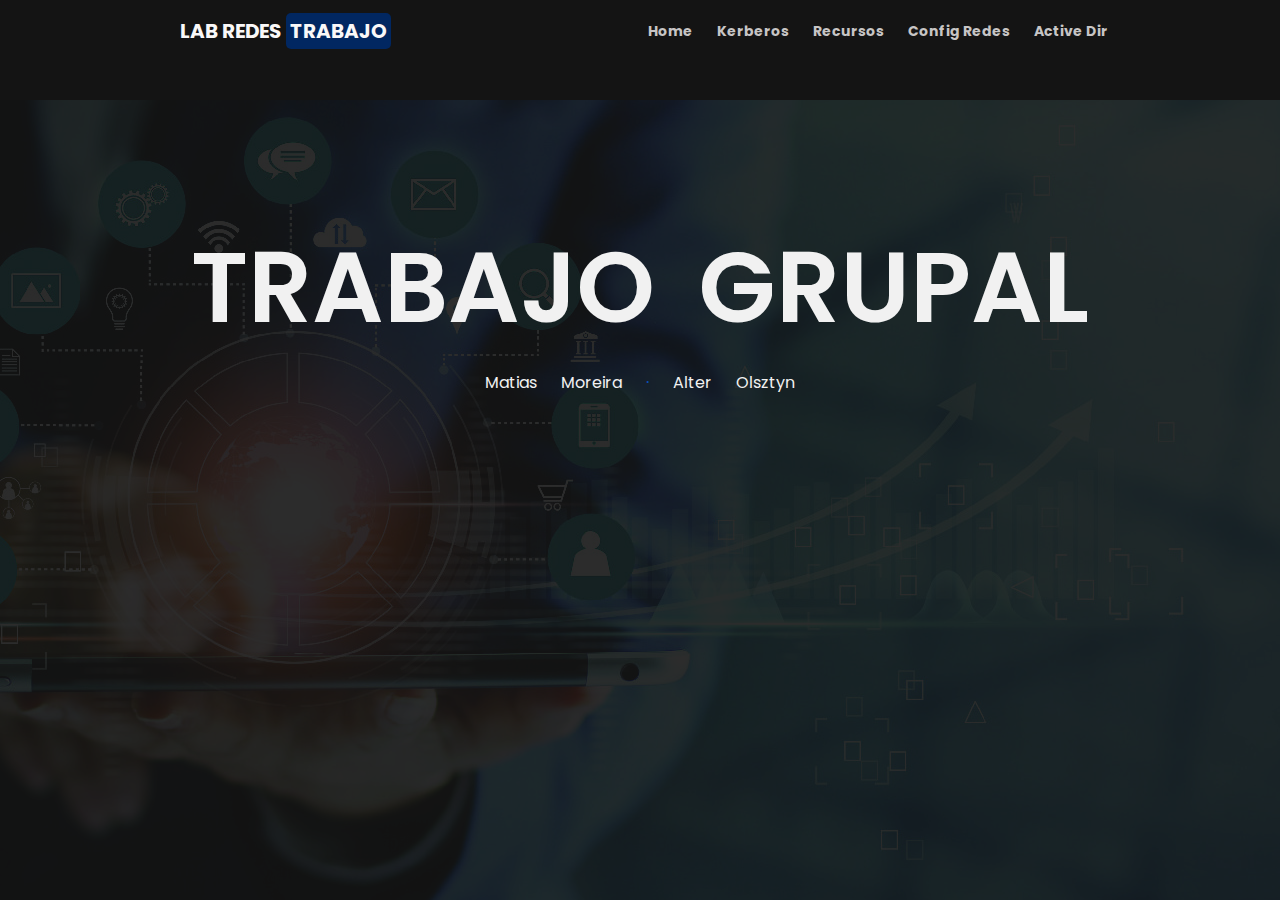
<file: clase/index/index.html>
<!DOCTYPE html>
<html lang="es-uy">
    <head>
        <title>LAN · Matias y Alter</title>
        <link rel="icon" href="">
        <meta charset="UTF-8">
        <meta name="keywords" content="portfolio, portafolio, webdesigner, webs, web">
        <meta name="description" content="portfolio de kuda">
        <meta name="author" content="KudaGH">
        <link rel="stylesheet" href="styles.css">
    </head>
    <body>
        <header id="header">
            <h1 class="nameWeb">LAB REDES  <span>TRABAJO</span></h1>
            <nav class="web">
                <a href="/clase/index/index.html">Home</a>
                <a href="/clase/auten/auten.html">Kerberos</a>
                <a href="/clase/recursos/recursos.html">Recursos</a>
                <a href="/clase/redes/redes.html">Config Redes</a>
                <a href="/clase/active/active.html">Active Dir</a>
            </nav>
        </header>

        <div class="container">
            <p class="title">TRABAJO GRUPAL</p>
            <p>Matias Moreira  <span class="p">·</span>  Alter Olsztyn</p>
      </div>

      <img class="back-video" src="media/asdasd.jpg">
    </body>
</html>
</file>
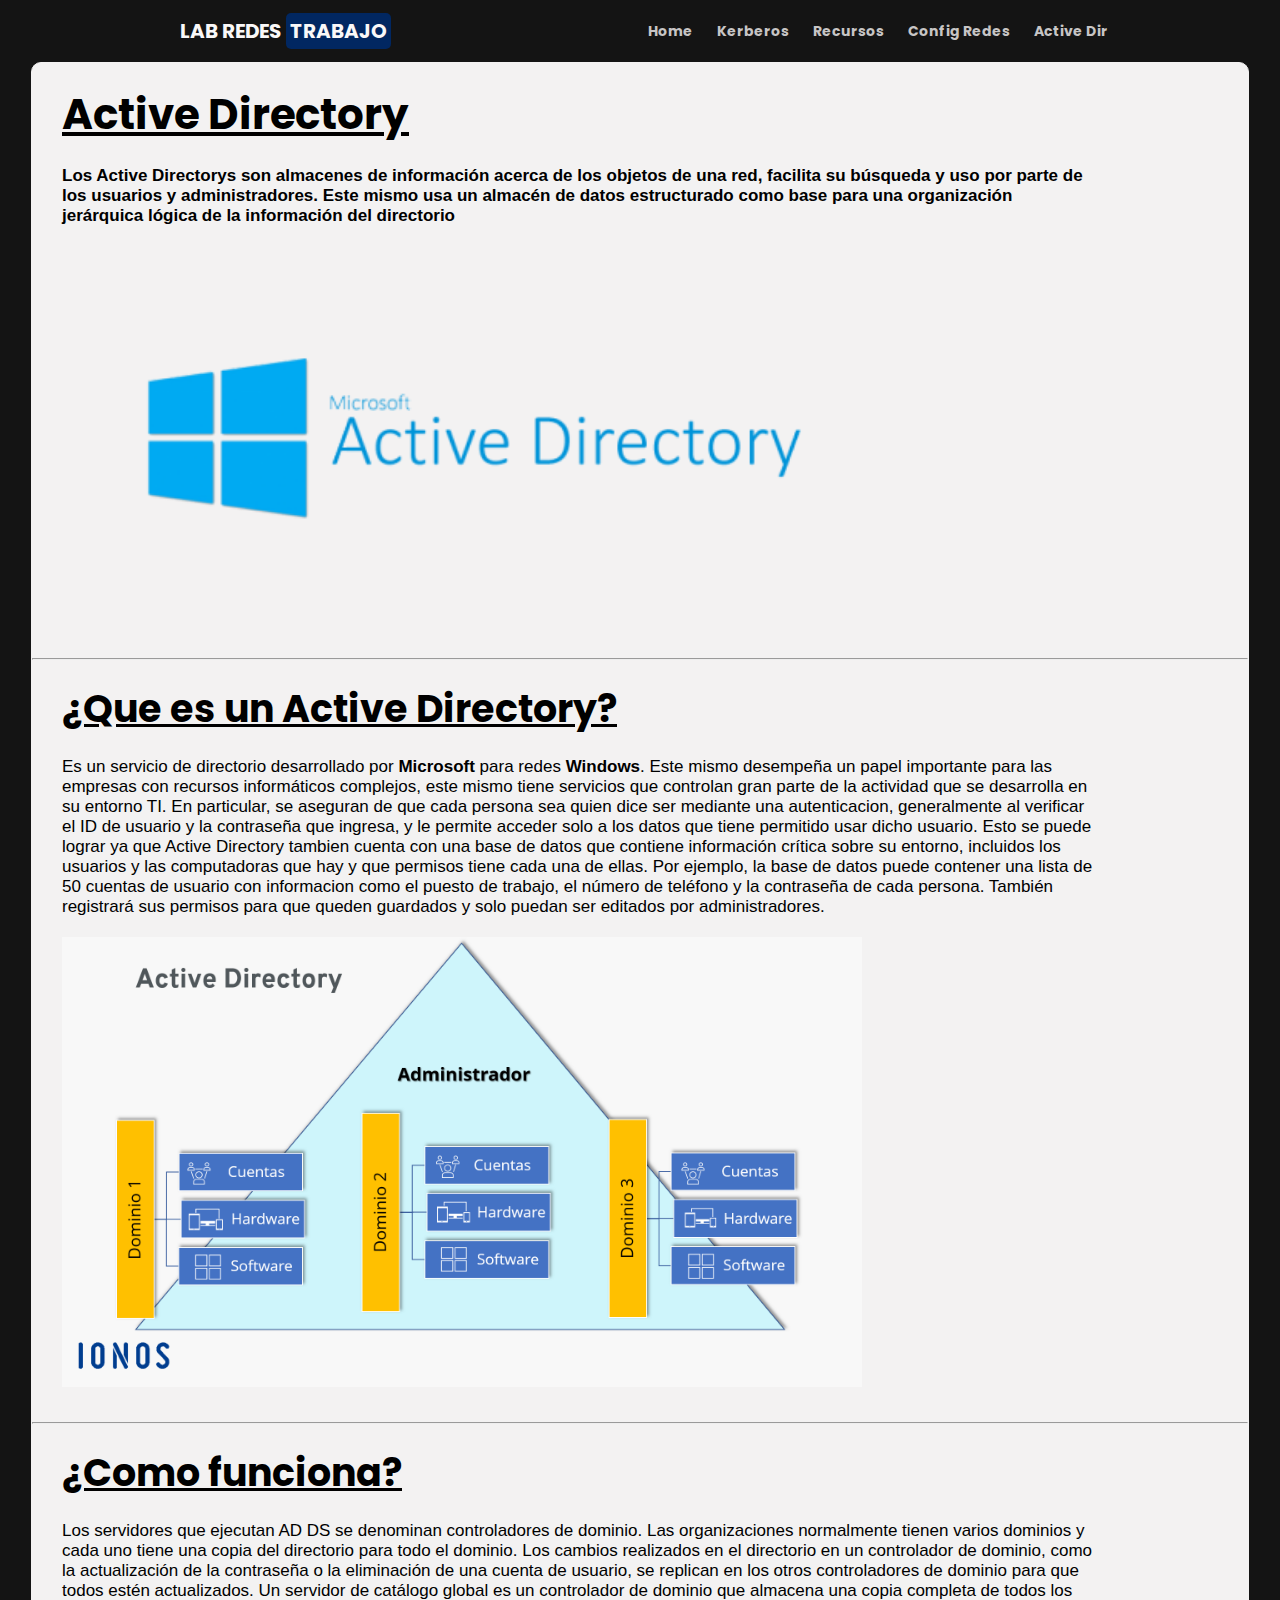
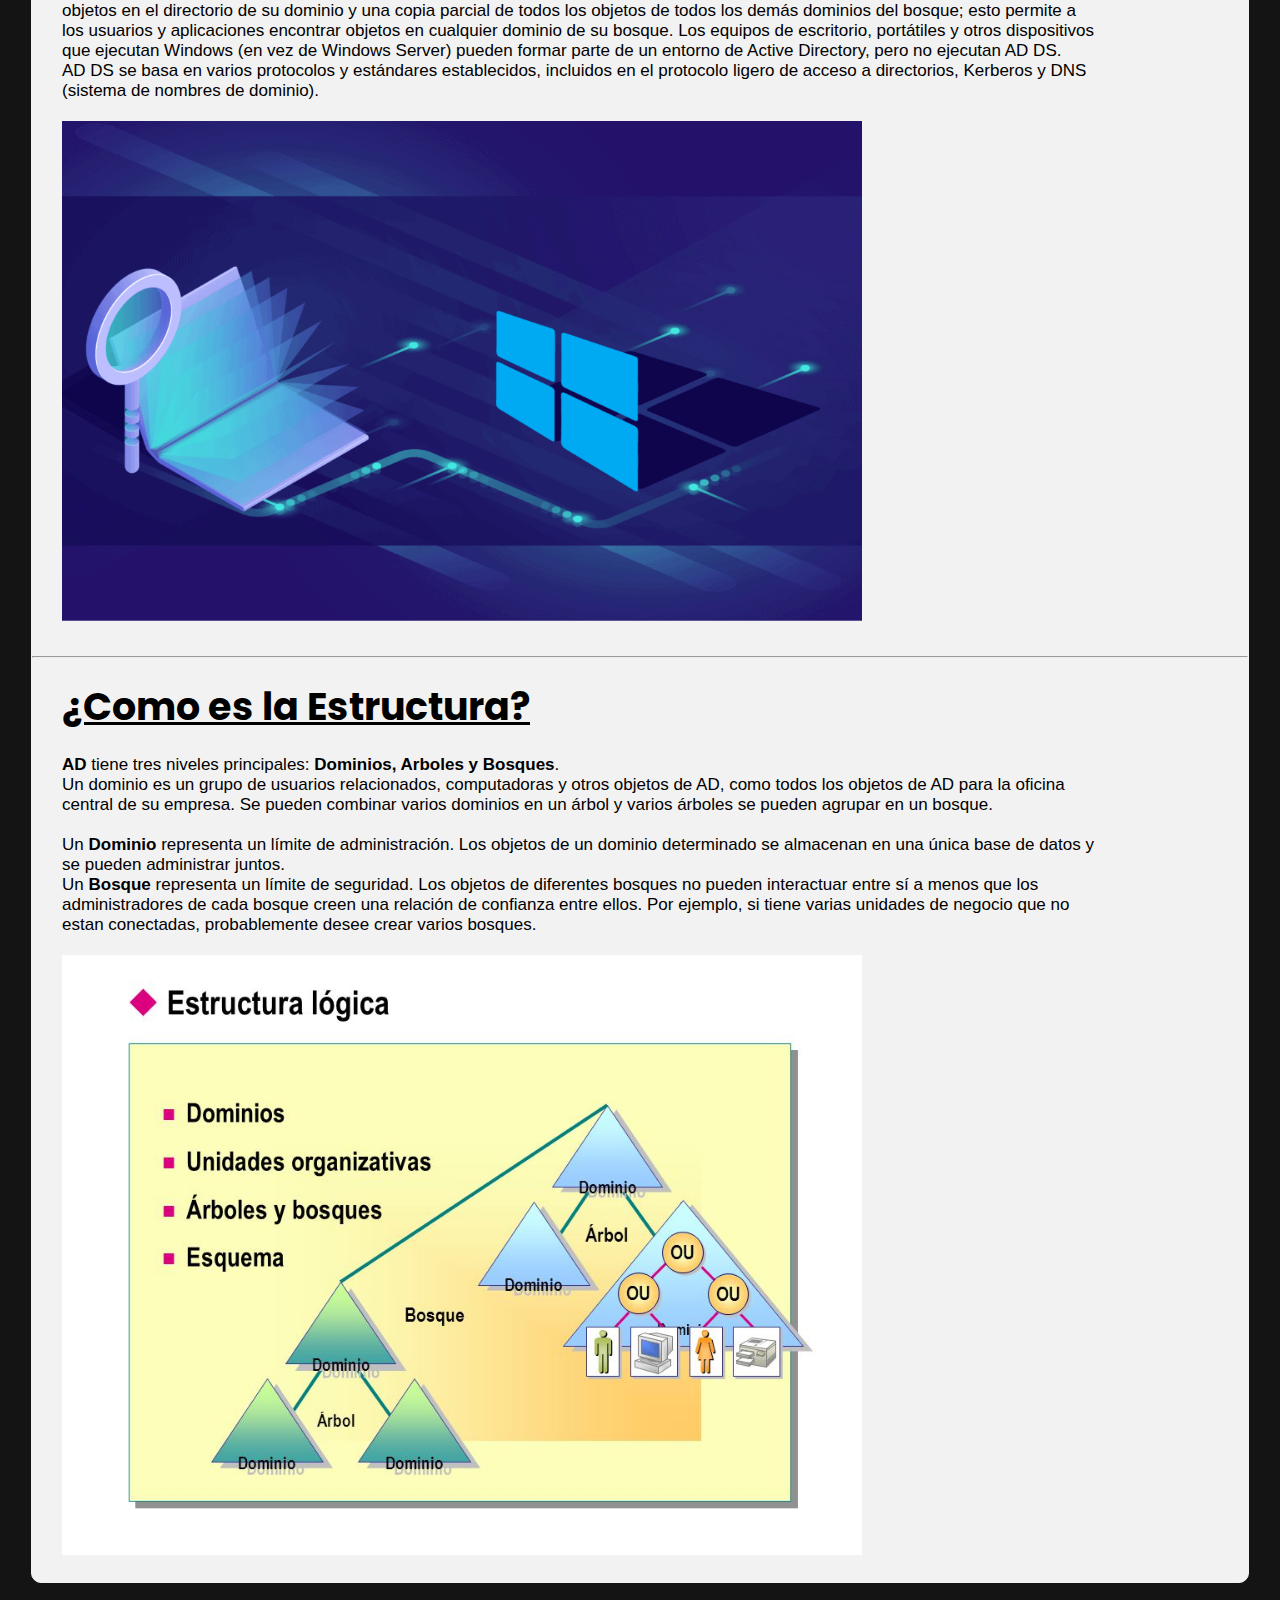
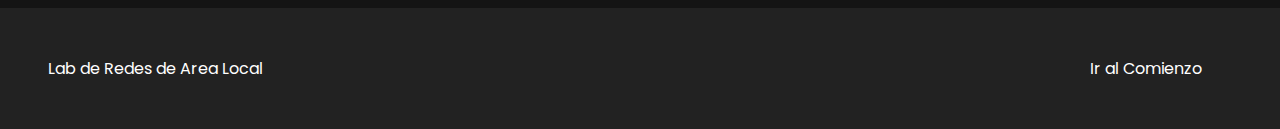
<file: clase/active/active.html>
<!DOCTYPE html>
<html lang="es-uy">
    <head>
        <title>LAN · Matias y Alter</title>
        <link rel="icon" href="">
        <meta charset="UTF-8">
        <meta name="keywords" content="portfolio, portafolio, webdesigner, webs, web">
        <meta name="description" content="portfolio de kuda">
        <meta name="author" content="KudaGH">
        <link rel="stylesheet" href="styles.css">
    </head>
    <body>
        <header id="header">
            <h1 class="nameWeb">LAB REDES  <span>TRABAJO</span></h1>
            <nav class="web">
                <a href="/clase/index/index.html">Home</a>
                <a href="/clase/auten/auten.html">Kerberos</a>
                <a href="/clase/recursos/recursos.html">Recursos</a>
                <a href="/clase/redes/redes.html">Config Redes</a>
                <a href="/clase/active/active.html">Active Dir</a>
            </nav>
        </header>

        <div class="container">
            <section class="Inicio">
                <h1>Active Directory</h1>
                <p class="bolder">Los Active Directorys son almacenes de información acerca de los objetos de una red, facilita su búsqueda y uso por parte de los usuarios y administradores. Este mismo usa un almacén de datos estructurado como base para una organización jerárquica lógica de la información del directorio</p>
                <img src="media/icon.jpg" width="800px">
            </section>
            
            <hr>
            
            <section class="queEs">
                <h2>¿Que es un Active Directory?</h2>
                <p class="parrafo">Es un servicio de directorio desarrollado por <b>Microsoft</b> para redes <b>Windows</b>. Este mismo desempeña un papel importante para las empresas con recursos informáticos complejos, este mismo tiene servicios que controlan gran parte de la actividad que se desarrolla en su entorno TI. En particular, se aseguran de que cada persona sea quien dice ser mediante una autenticacion, generalmente al verificar el ID de usuario y la contraseña que ingresa, y le permite acceder solo a los datos que tiene permitido usar dicho usuario. Esto se puede lograr ya que Active Directory tambien cuenta con una base de datos que contiene información crítica sobre su entorno, incluidos los usuarios y las computadoras que hay y que permisos tiene cada una de ellas. Por ejemplo, la base de datos puede contener una lista de 50 cuentas de usuario con informacion como el puesto de trabajo, el número de teléfono y la contraseña de cada persona. También registrará sus permisos para que queden guardados y solo puedan ser editados por administradores.</p>
                <img src="media/tres.png" width="800px">
            </section>

            <hr>

            <section class="comoFunciona">
                <h2>¿Como funciona?</h2>
                <p class="parrafo">Los servidores que ejecutan AD DS se denominan controladores de dominio. Las organizaciones normalmente tienen varios dominios y cada uno tiene una copia del directorio para todo el dominio. Los cambios realizados en el directorio en un controlador de dominio, como la actualización de la contraseña o la eliminación de una cuenta de usuario, se replican en los otros controladores de dominio para que todos estén actualizados. Un servidor de catálogo global es un controlador de dominio que almacena una copia completa de todos los objetos en el directorio de su dominio y una copia parcial de todos los objetos de todos los demás dominios del bosque; esto permite a los usuarios y aplicaciones encontrar objetos en cualquier dominio de su bosque. Los equipos de escritorio, portátiles y otros dispositivos que ejecutan Windows (en vez de Windows Server) pueden formar parte de un entorno de Active Directory, pero no ejecutan AD DS.<br>AD DS se basa en varios protocolos y estándares establecidos, incluidos en el protocolo ligero de acceso a directorios, Kerberos y DNS (sistema de nombres de dominio).</p>
                <img src="media/dos.png" width="800px">
            </section>

            <hr>

            <section class="estructura">
                <h2>¿Como es la Estructura?</h2>
                <p class="parrafo"><b>AD</b> tiene tres niveles principales: <b>Dominios, Arboles y Bosques</b>. <br>Un dominio es un grupo de usuarios relacionados, computadoras y otros objetos de AD, como todos los objetos de AD para la oficina central de su empresa. Se pueden combinar varios dominios en un árbol y varios árboles se pueden agrupar en un bosque.<br><br>Un <b>Dominio</b> representa un límite de administración. Los objetos de un dominio determinado se almacenan en una única base de datos y se pueden administrar juntos. <br>Un <b>Bosque</b> representa un límite de seguridad. Los objetos de diferentes bosques no pueden interactuar entre sí a menos que los administradores de cada bosque creen una relación de confianza entre ellos. Por ejemplo, si tiene varias unidades de negocio que no estan conectadas, probablemente desee crear varios bosques.</p>
                <img src="media/cuatro.jpg" width="800px">
            </section>
        </div>

        <br>

        <footer>
            <section>
                <a href="#header" id="comienzo">Ir al Comienzo</a>
            </section>
                 
            <p>Lab de Redes de Area Local</p>
        </footer>
    </body>
</html>
</file>
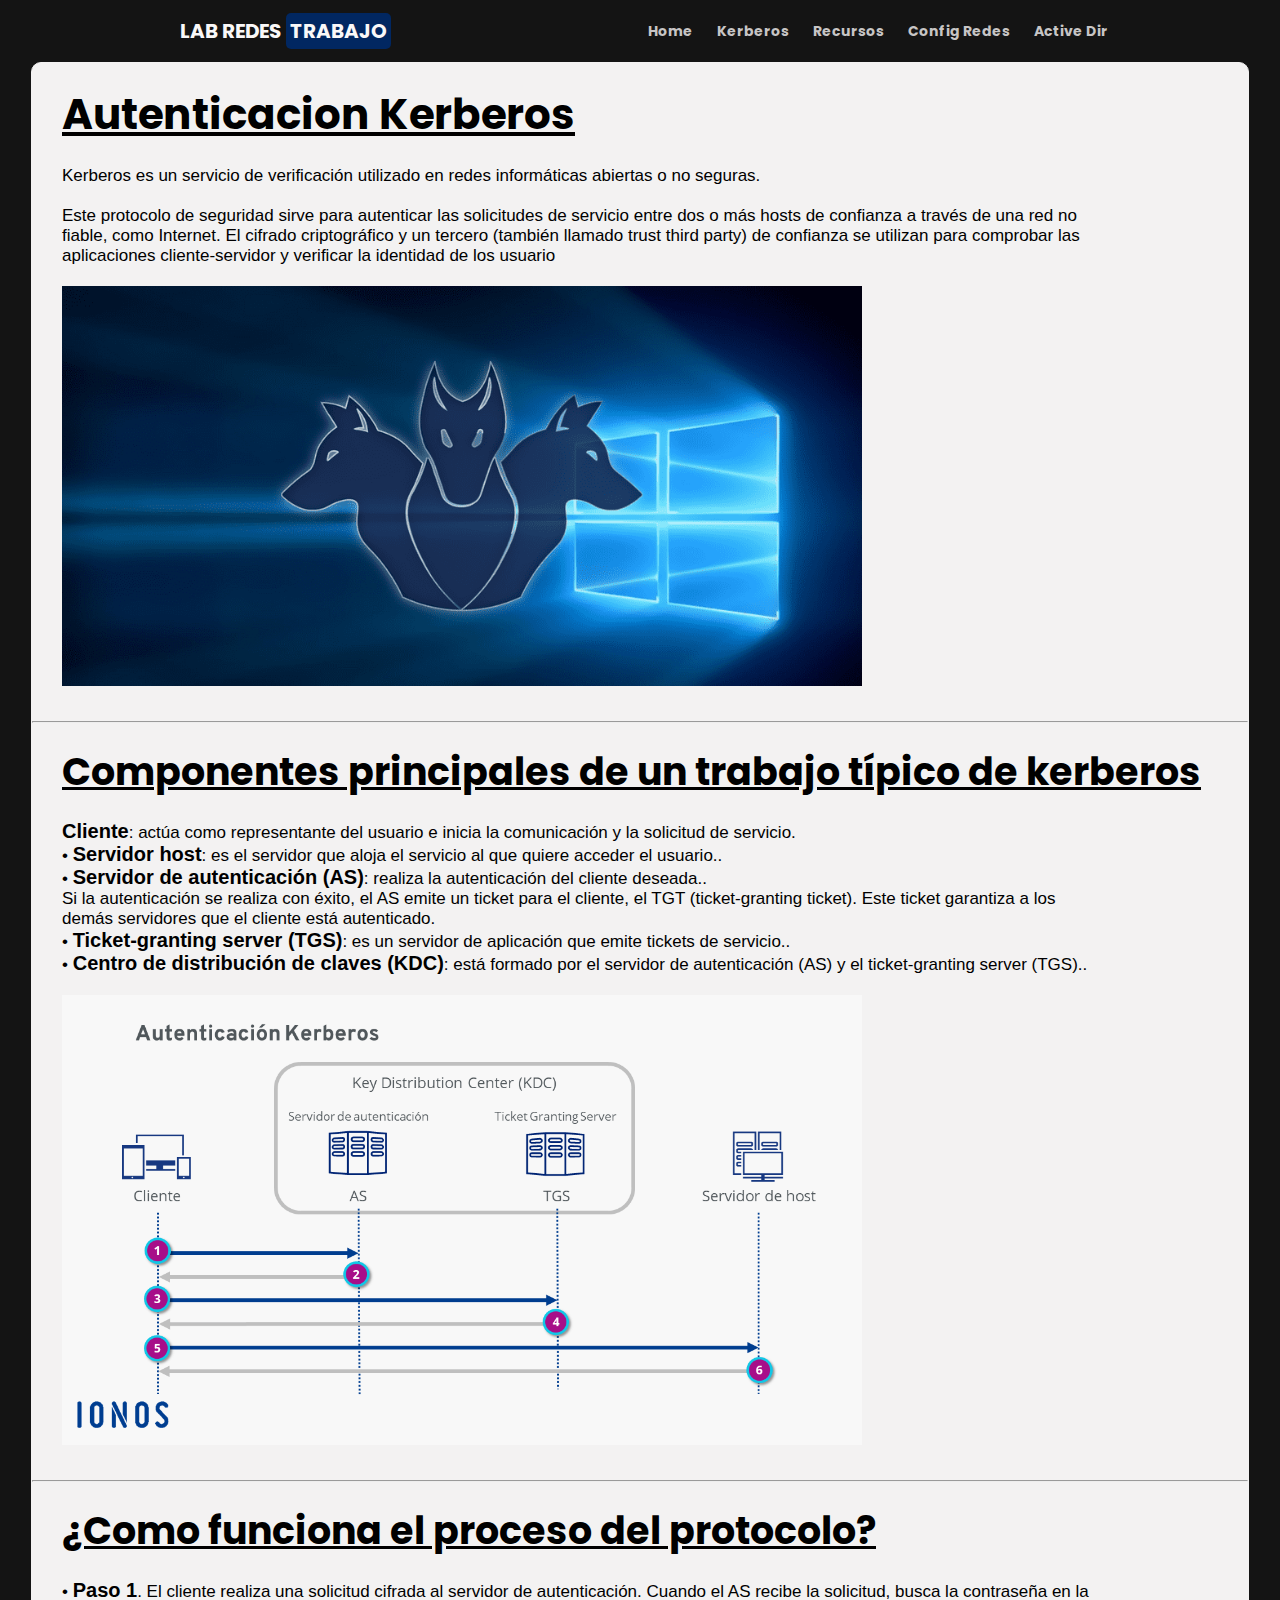
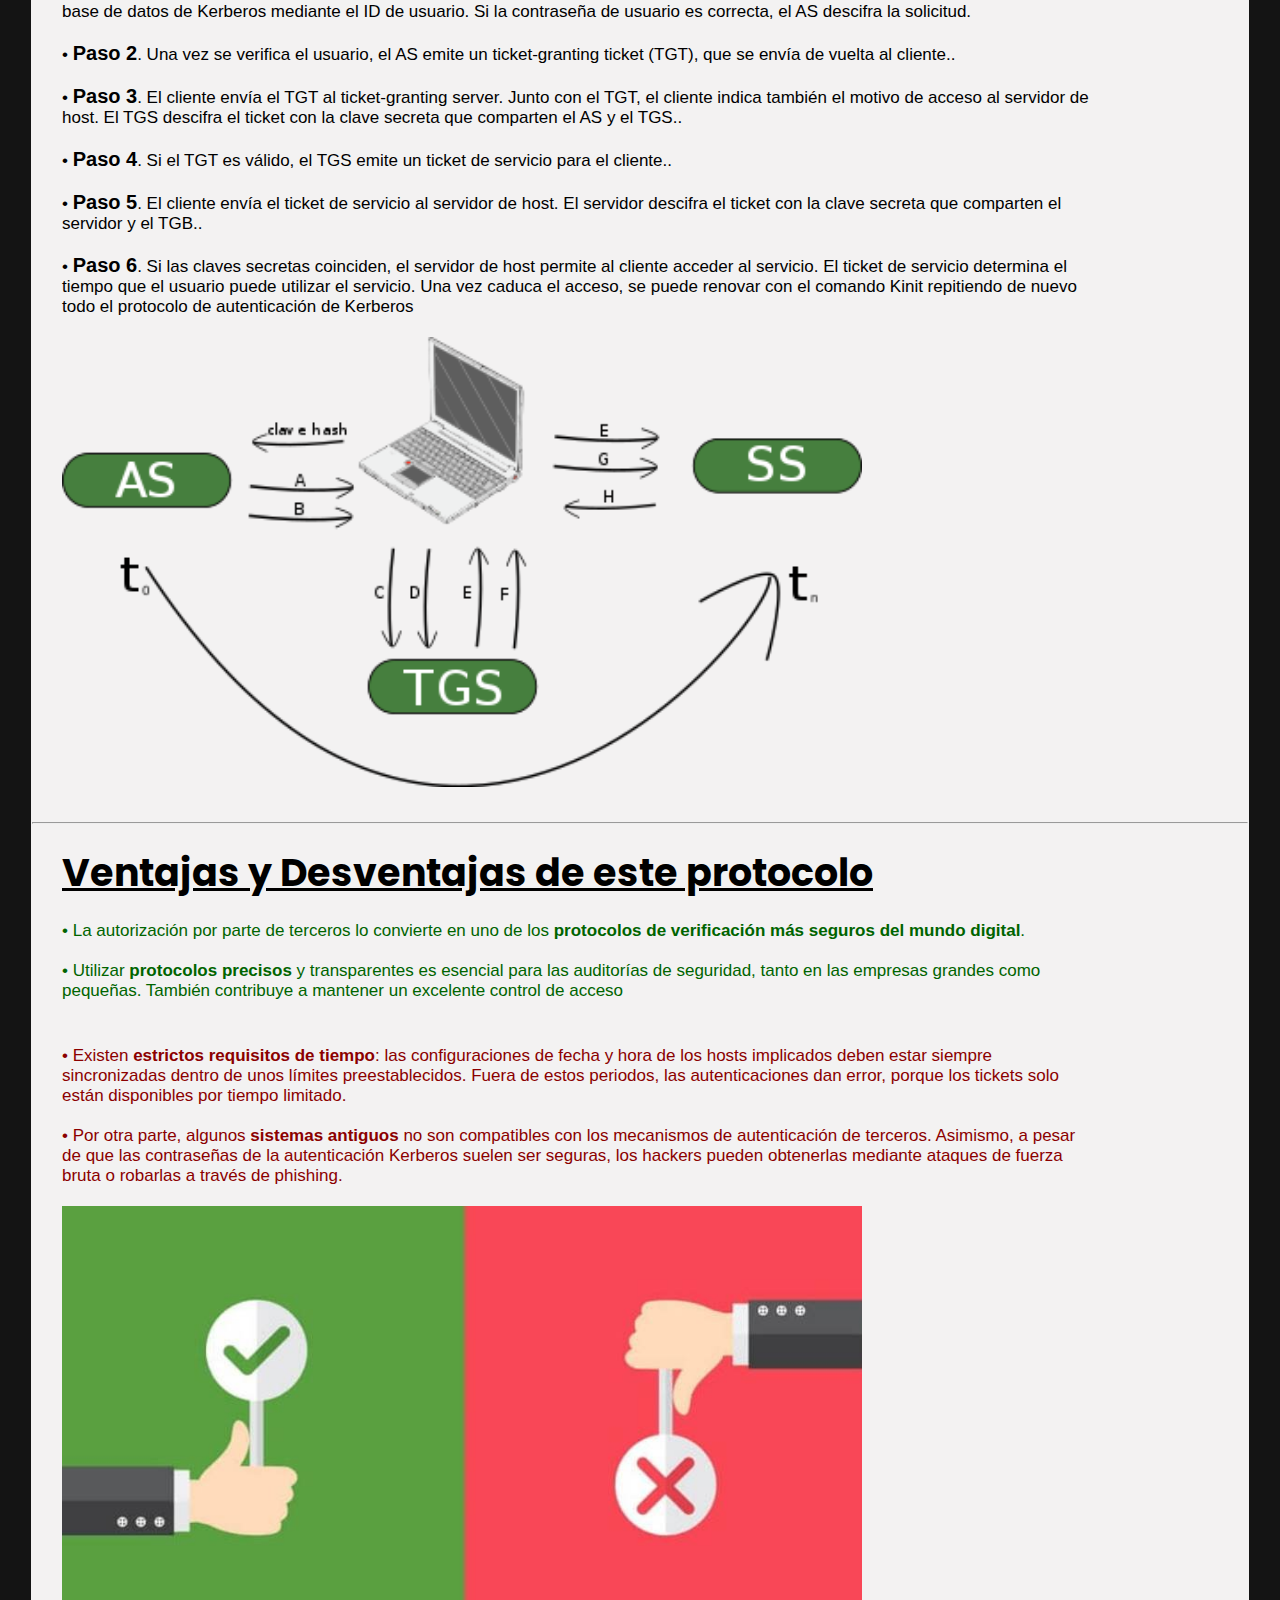
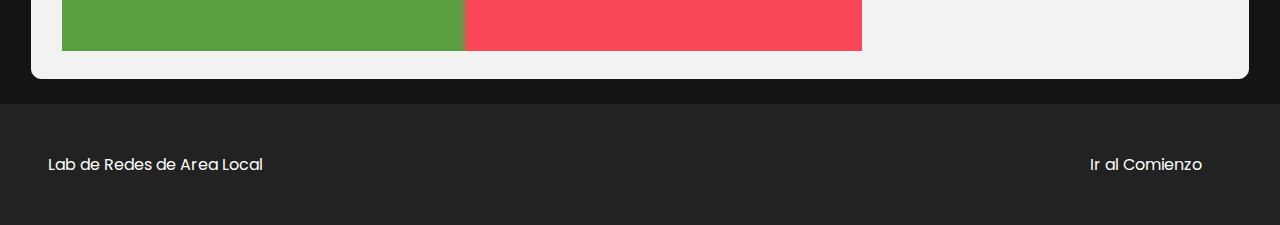
<file: clase/auten/auten.html>
<!DOCTYPE html>
<html lang="es-uy">
    <head>
        <title>LAN · Matias y Alter</title>
        <link rel="icon" href="">
        <meta charset="UTF-8">
        <meta name="keywords" content="portfolio, portafolio, webdesigner, webs, web">
        <meta name="description" content="portfolio de kuda">
        <meta name="author" content="KudaGH">
        <link rel="stylesheet" href="styles.css">
    </head>
    <body>
        <header id="header">
            <h1 class="nameWeb">LAB REDES  <span>TRABAJO</span></h1>
            <nav class="web">
                <a href="/clase/index/index.html">Home</a>
                <a href="/clase/auten/auten.html">Kerberos</a>
                <a href="/clase/recursos/recursos.html">Recursos</a>
                <a href="/clase/redes/redes.html">Config Redes</a>
                <a href="/clase/active/active.html">Active Dir</a>
            </nav>
        </header>

        <div class="container">
            <section class="Inicio">
                <h1>Autenticacion Kerberos</h1>
                <p class="parrafo">Kerberos es un servicio de verificación utilizado en redes informáticas abiertas o no seguras.<br><br>Este protocolo de seguridad sirve para autenticar las solicitudes de servicio entre dos o más hosts de confianza a través de una red no fiable, como Internet. El cifrado criptográfico y un tercero (también llamado trust third party) de confianza se utilizan para comprobar las aplicaciones cliente-servidor y verificar la identidad de los usuario</p>
                <img src="media/kerb.png" width="800px">
            </section>

            <hr>

            <section class="tercero">
                <h2>Componentes principales de un trabajo típico de kerberos</h2>
                <p class="parrafo"><b>Cliente</b>: actúa como representante del usuario e inicia la comunicación y la solicitud de servicio.<br>• <b>Servidor host</b>: es el servidor que aloja el servicio al que quiere acceder el usuario..<br>• <b>Servidor de autenticación (AS)</b>: realiza la autenticación del cliente deseada..<br>Si la autenticación se realiza con éxito, el AS emite un ticket para el cliente, el TGT (ticket-granting ticket). Este ticket garantiza a los demás servidores que el cliente está autenticado.<br>• <b>Ticket-granting server (TGS)</b>: es un servidor de aplicación que emite tickets de servicio..<br>• <b>Centro de distribución de claves (KDC)</b>: está formado por el servidor de autenticación (AS) y el ticket-granting server (TGS)..<br></p>
                <img src="media/3ro.png" width="800px">
            </section>

            <hr>

            <section class="cuarto">
                <h2>¿Como funciona el proceso del protocolo?</h2>
                <p class="parrafo">• <b>Paso 1</b>. El cliente realiza una solicitud cifrada al servidor de autenticación. Cuando el
                    AS recibe la solicitud, busca la contraseña en la base de datos de Kerberos mediante
                    el ID de usuario. Si la contraseña de usuario es correcta, el AS descifra la solicitud.<br><br>
                    • <b>Paso 2</b>. Una vez se verifica el usuario, el AS emite un ticket-granting ticket (TGT),
                    que se envía de vuelta al cliente..<br><br>
                    • <b>Paso 3</b>. El cliente envía el TGT al ticket-granting server. Junto con el TGT, el cliente
                    indica también el motivo de acceso al servidor de host. El TGS descifra el ticket con
                    la clave secreta que comparten el AS y el TGS..<br><br>
                    • <b>Paso 4</b>. Si el TGT es válido, el TGS emite un ticket de servicio para el cliente..<br><br>
                    • <b>Paso 5</b>. El cliente envía el ticket de servicio al servidor de host. El servidor descifra el
                    ticket con la clave secreta que comparten el servidor y el TGB..<br><br>
                    • <b>Paso 6</b>. Si las claves secretas coinciden, el servidor de host permite al cliente
                    acceder al servicio. El ticket de servicio determina el tiempo que el usuario puede
                    utilizar el servicio. Una vez caduca el acceso, se puede renovar con el
                    comando Kinit repitiendo de nuevo todo el protocolo de autenticación de Kerberos</p>
                <img src="media/4to.png" width="800px">
            </section>

            <hr>

            <section class="5to">
                <h2>Ventajas y Desventajas de este protocolo</h2>
                <p class="vent">• La autorización por parte de terceros lo convierte en uno de los
                    <b>protocolos de verificación más seguros del mundo digital</b>.<br><br>
                    • Utilizar <b>protocolos precisos</b> y transparentes es esencial para las
                    auditorías de seguridad, tanto en las empresas grandes como
                    pequeñas. También contribuye a mantener un excelente control de
                    acceso<br></p><br>
                <p class="desv">• Existen <b>estrictos requisitos de tiempo</b>: las configuraciones de fecha y
                    hora de los hosts implicados deben estar siempre sincronizadas dentro
                    de unos límites preestablecidos. Fuera de estos periodos, las
                    autenticaciones dan error, porque los tickets solo están disponibles por
                    tiempo limitado.<br><br>
                    • Por otra parte, algunos <b>sistemas antiguos</b> no son compatibles con los
                    mecanismos de autenticación de terceros. Asimismo, a pesar de que las
                    contraseñas de la autenticación Kerberos suelen ser seguras, los hackers
                    pueden obtenerlas mediante ataques de fuerza bruta o robarlas a través
                    de phishing.<br></p>
                <img src="media/5to.jpg" width="800px">
            </section>
        </div>

        <br>

        <footer>
            <section>
                <a href="#header" id="comienzo">Ir al Comienzo</a>
            </section>          
            <p>Lab de Redes de Area Local</p>
        </footer>


    </body>
</html>
</file>
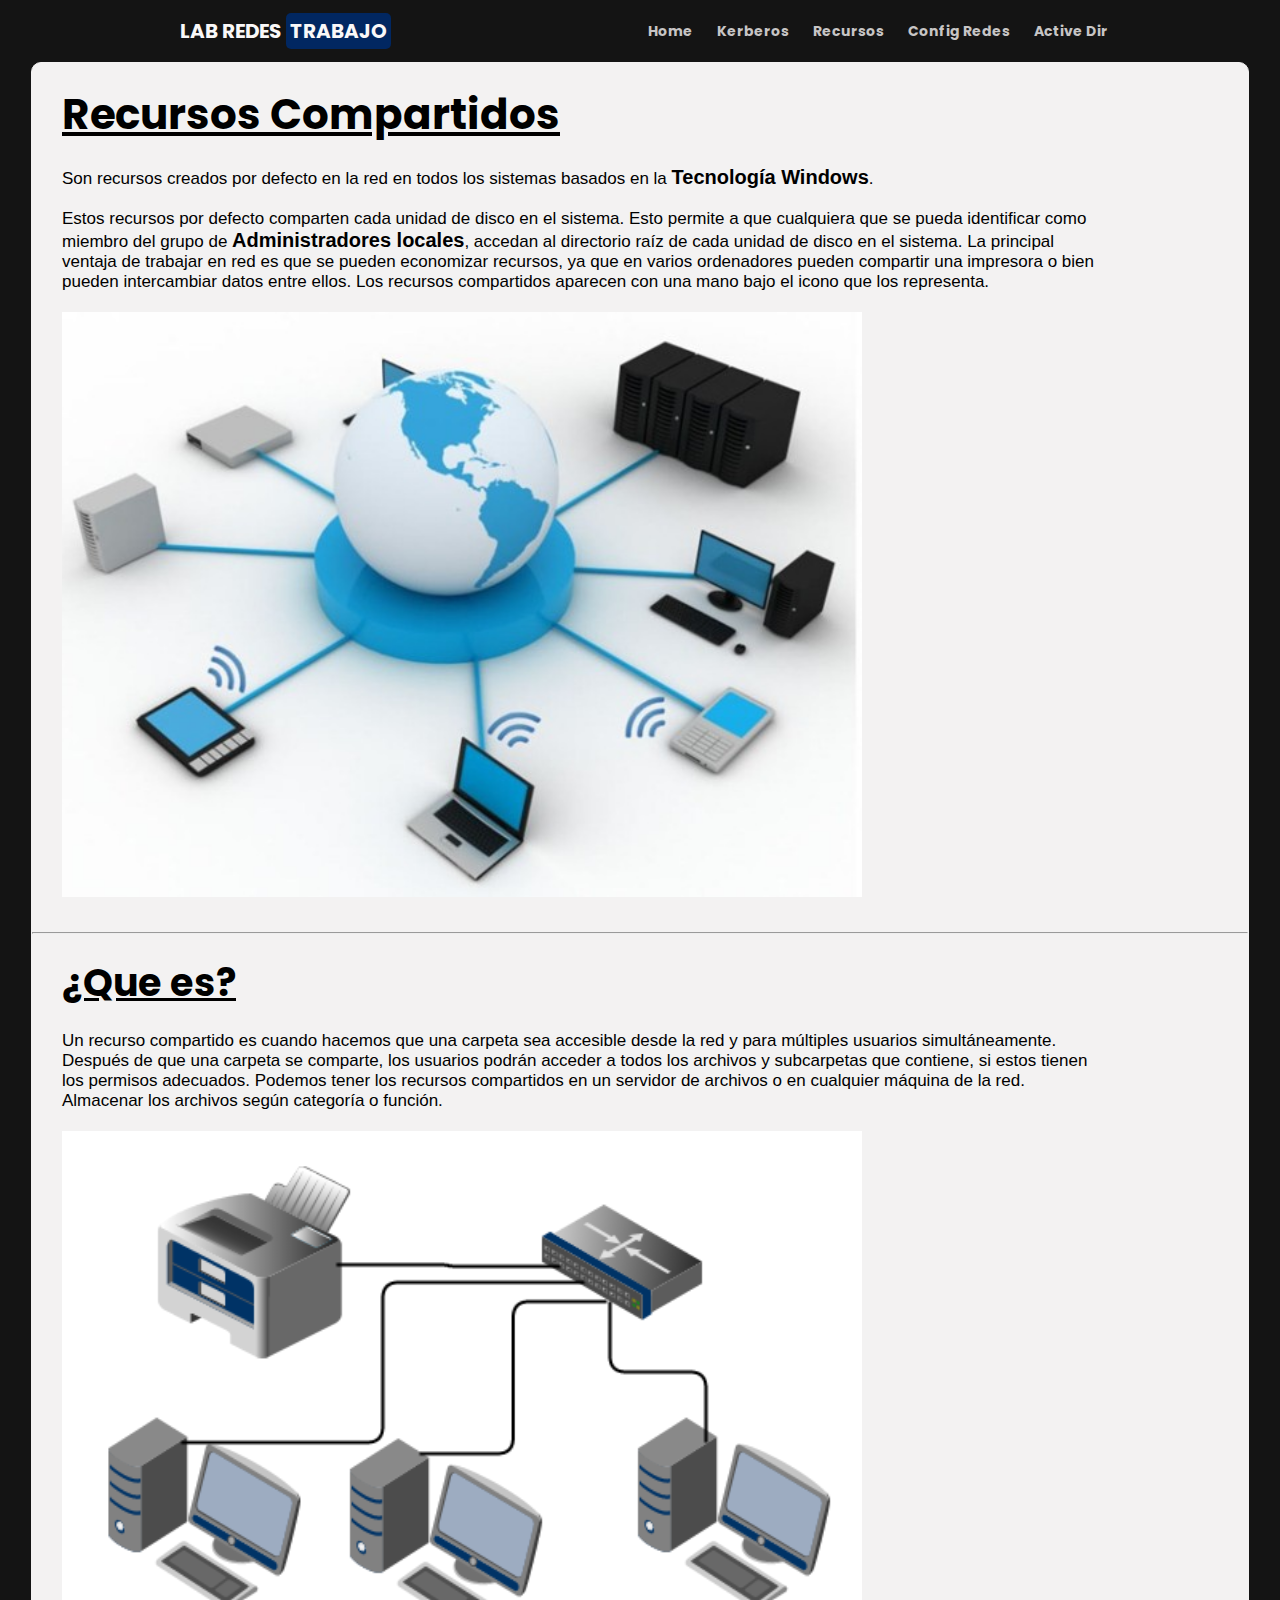
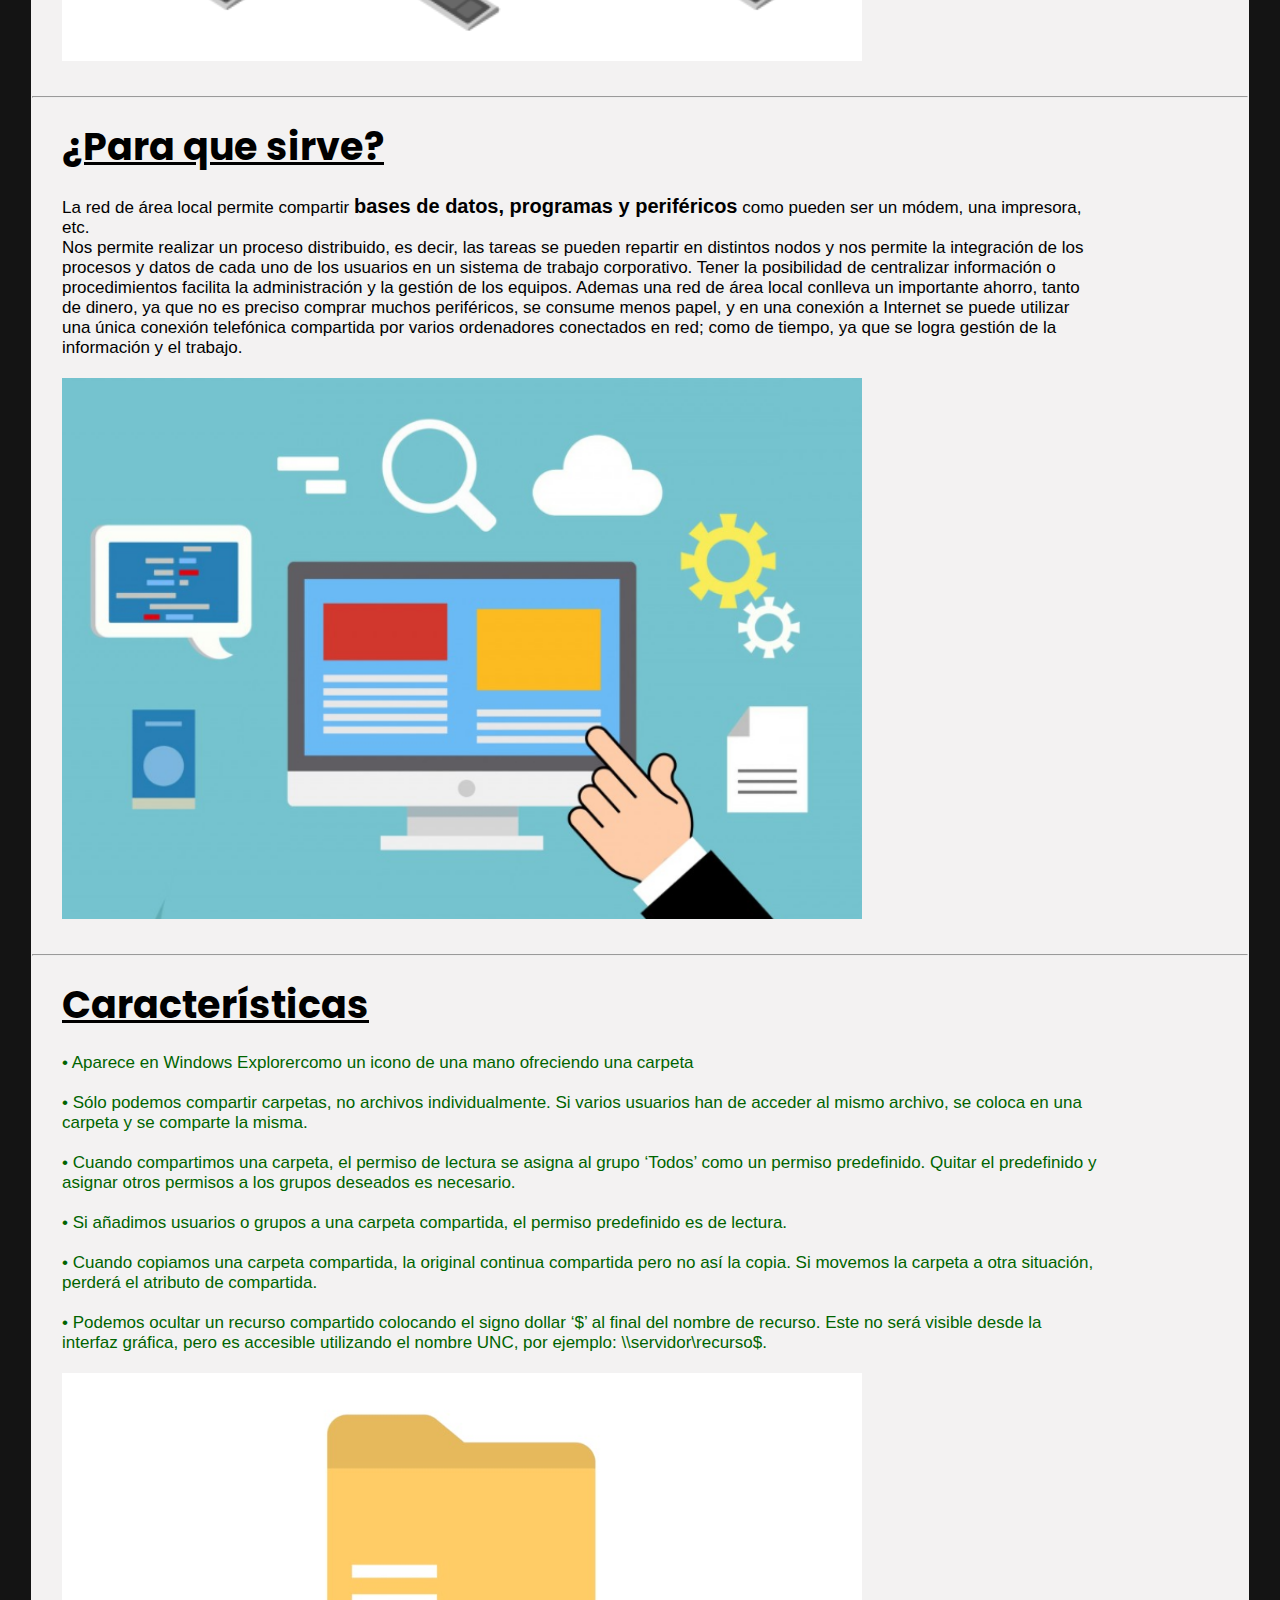
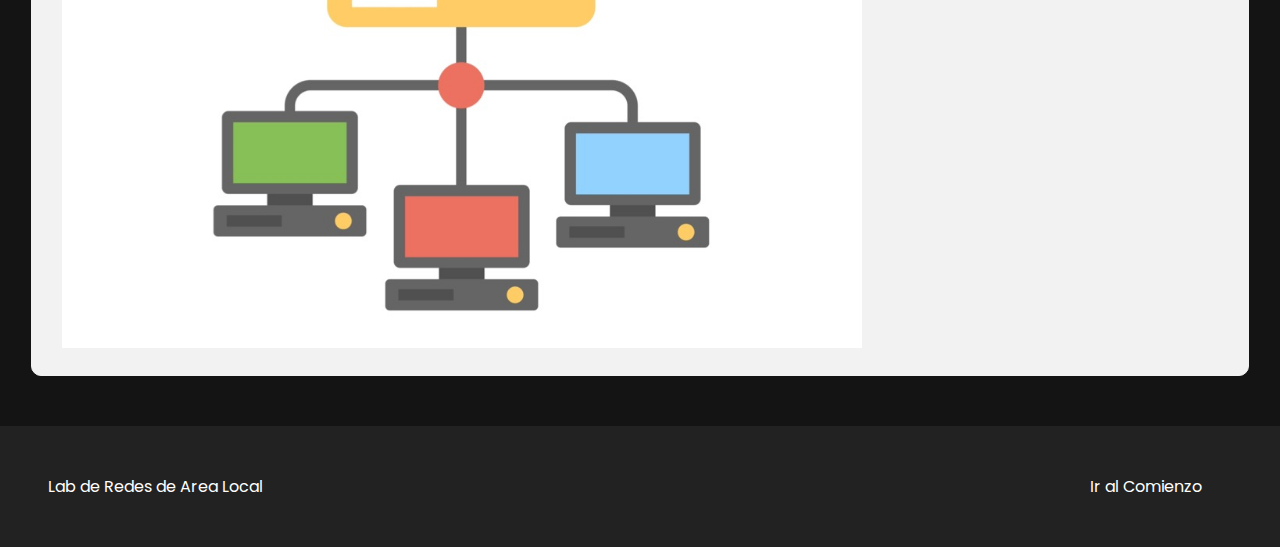
<file: clase/recursos/recursos.html>
<!DOCTYPE html>
<html lang="es-uy">
    <head>
        <title>LAN · Matias y Alter</title>
        <link rel="icon" href="">
        <meta charset="UTF-8">
        <meta name="keywords" content="portfolio, portafolio, webdesigner, webs, web">
        <meta name="description" content="portfolio de kuda">
        <meta name="author" content="KudaGH">
        <link rel="stylesheet" href="styles.css">
    </head>
    <body>
        <header id="header">
            <h1 class="nameWeb">LAB REDES  <span>TRABAJO</span></h1>
            <nav class="web">
                <a href="/clase/index/index.html">Home</a>
                <a href="/clase/auten/auten.html">Kerberos</a>
                <a href="/clase/recursos/recursos.html">Recursos</a>
                <a href="/clase/redes/redes.html">Config Redes</a>
                <a href="/clase/active/active.html">Active Dir</a>
            </nav>
        </header>

        <div class="container">
            <section class="inicio">
                <h1>Recursos Compartidos</h1>
                <p class="parrafo">Son recursos creados por defecto en la red en todos los sistemas basados en la <b>Tecnología Windows</b>.<br><br>Estos recursos por defecto comparten cada unidad de disco en el sistema. Esto permite a que cualquiera que se pueda identificar como miembro del grupo de <b>Administradores locales</b>, accedan al directorio raíz de cada unidad de disco en el sistema. La principal ventaja de trabajar en red es que se pueden economizar recursos, ya que en varios ordenadores pueden compartir una impresora o bien pueden intercambiar datos entre ellos. Los recursos compartidos aparecen con una mano bajo el icono que los representa.</p>
                <img src="media/asd.jpg" width="800px">
            </section>

            <hr>

            <section class="1ro">
                <h2>¿Que es?</h2>
                <p class="parrafo">Un recurso compartido es cuando hacemos que una carpeta sea accesible desde la red y para múltiples usuarios simultáneamente. Después de que una carpeta se comparte, los usuarios podrán acceder a todos los archivos y subcarpetas que contiene, si estos tienen los permisos adecuados. Podemos tener los recursos compartidos en un servidor de archivos o en cualquier máquina de la red. Almacenar los archivos según categoría o función.</p>
                <img src="media/2a.png" width="800px">
            </section>
        
            <hr>

            <section class="2do">
                <h2>¿Para que sirve?</h2>
                <p class="parrafo">La red de área local permite compartir <b>bases de datos, programas y periféricos</b> como pueden ser un módem, una impresora, etc.<br>Nos permite realizar un proceso distribuido, es decir, las tareas se pueden repartir en distintos nodos y nos permite la integración de los procesos y datos de cada uno de los usuarios en un sistema de trabajo corporativo. Tener la posibilidad de centralizar información o procedimientos facilita la administración y la gestión de los equipos. Ademas una red de área local conlleva un importante ahorro, tanto de dinero, ya que no es preciso comprar muchos periféricos, se consume menos papel, y en una conexión a Internet se puede utilizar una única conexión telefónica compartida por varios ordenadores conectados en red; como de tiempo, ya que se logra gestión de la información y el trabajo.</p>
                <img src="media/dsa.png" width="800px">
            </section>

            <hr>

            <section class="3ro">
                <h2>Características</h2>
                <p class="cara">• Aparece en Windows Explorercomo un icono de una mano ofreciendo una carpeta
                    <br><br>
                    • Sólo podemos compartir carpetas, no archivos individualmente. Si varios usuarios han de acceder al mismo archivo, se coloca en una carpeta y se comparte la misma.
                    <br><br>
                    • Cuando compartimos una carpeta, el permiso de lectura se asigna al grupo ‘Todos’ como un permiso predefinido. Quitar el predefinido y asignar otros permisos a los grupos deseados es necesario.
                    <br><br>
                    • Si añadimos usuarios o grupos a una carpeta compartida, el permiso predefinido es de lectura.
                    <br><br>
                    • Cuando copiamos una carpeta compartida, la original continua compartida pero no así la copia. Si movemos la carpeta a otra situación, perderá el atributo de compartida.
                    <br><br>
                    • Podemos ocultar un recurso compartido colocando el signo dollar ‘$’ al final del nombre de recurso. Este no será visible desde la interfaz gráfica, pero es accesible utilizando el nombre UNC, por ejemplo: \\servidor\recurso$. <br>
                    </p>
                <img src="media/sa.jpeg" width="800px">
            </section>

        </div>

        <br><br>

        <footer>
            <section>
                <a href="#header" id="comienzo">Ir al Comienzo</a>
            </section>
                 
            <p>Lab de Redes de Area Local</p>
        </footer>

    </body>
</html>
</file>
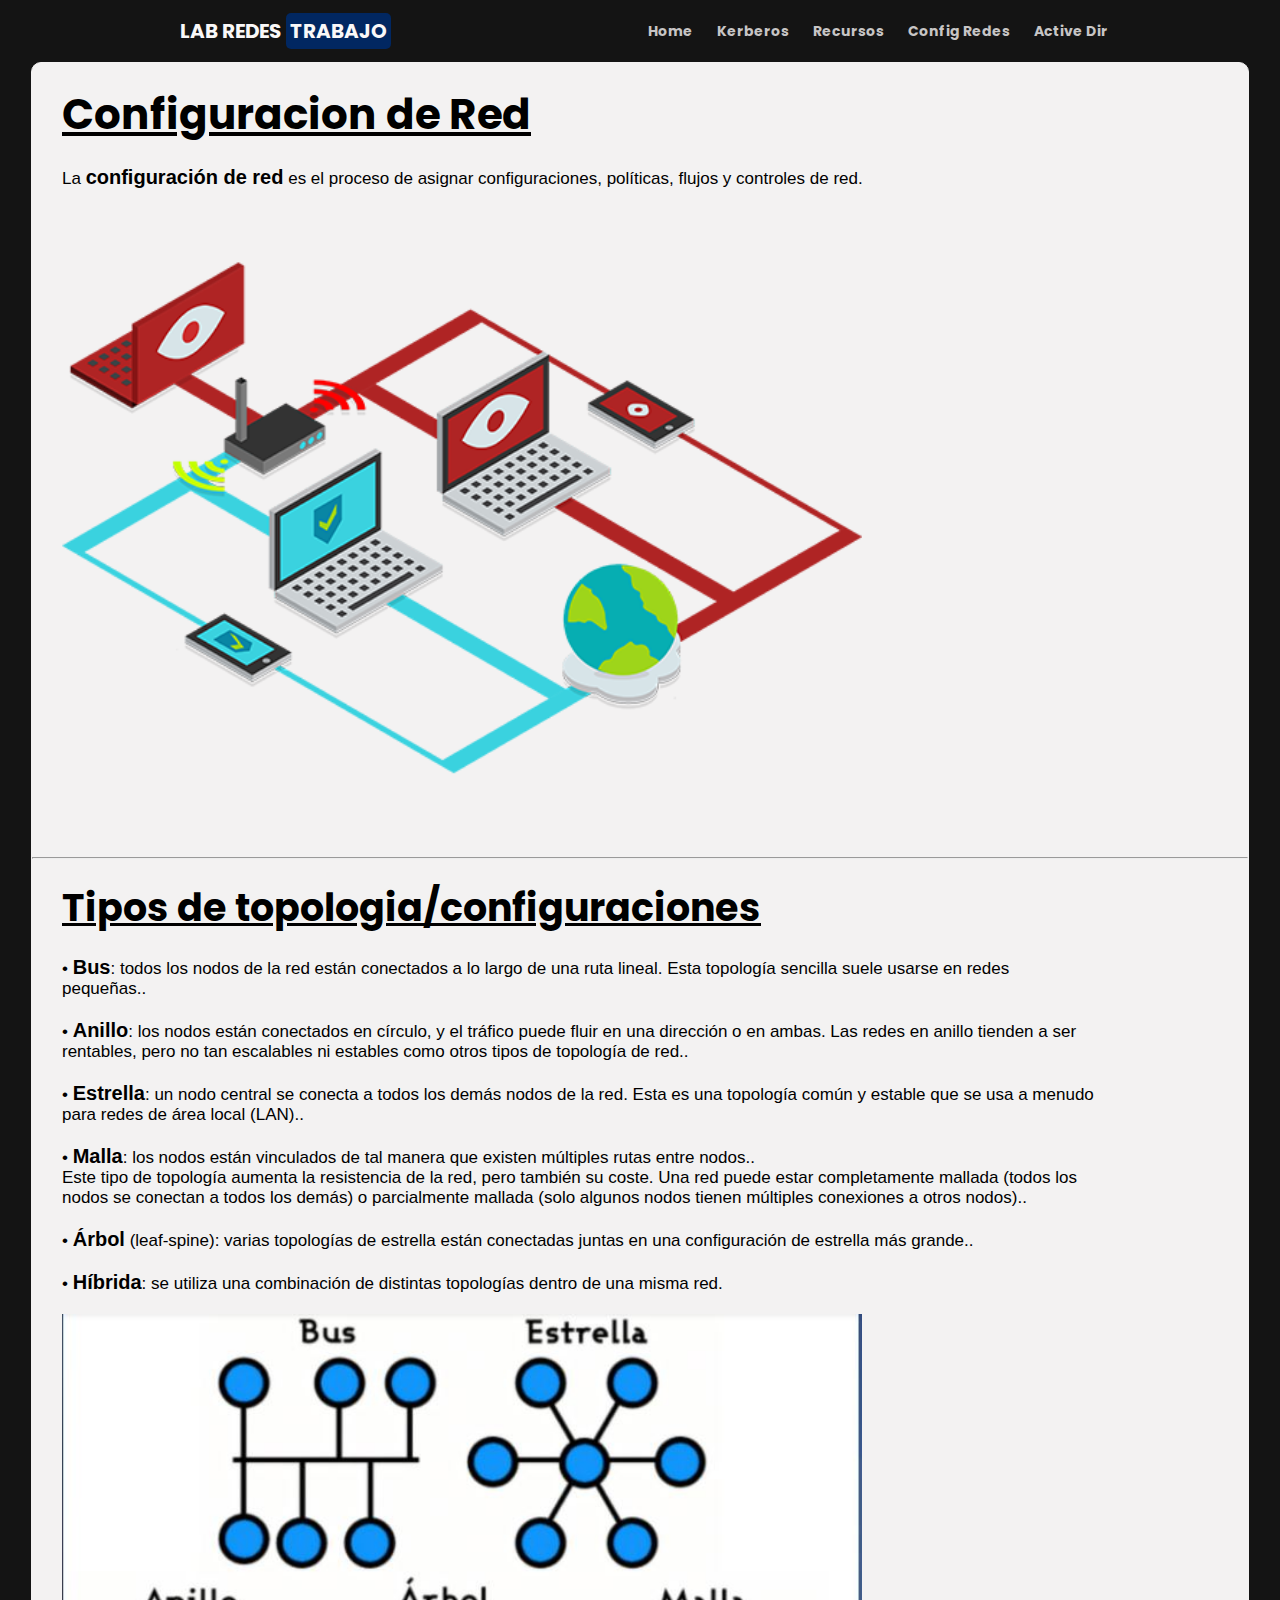
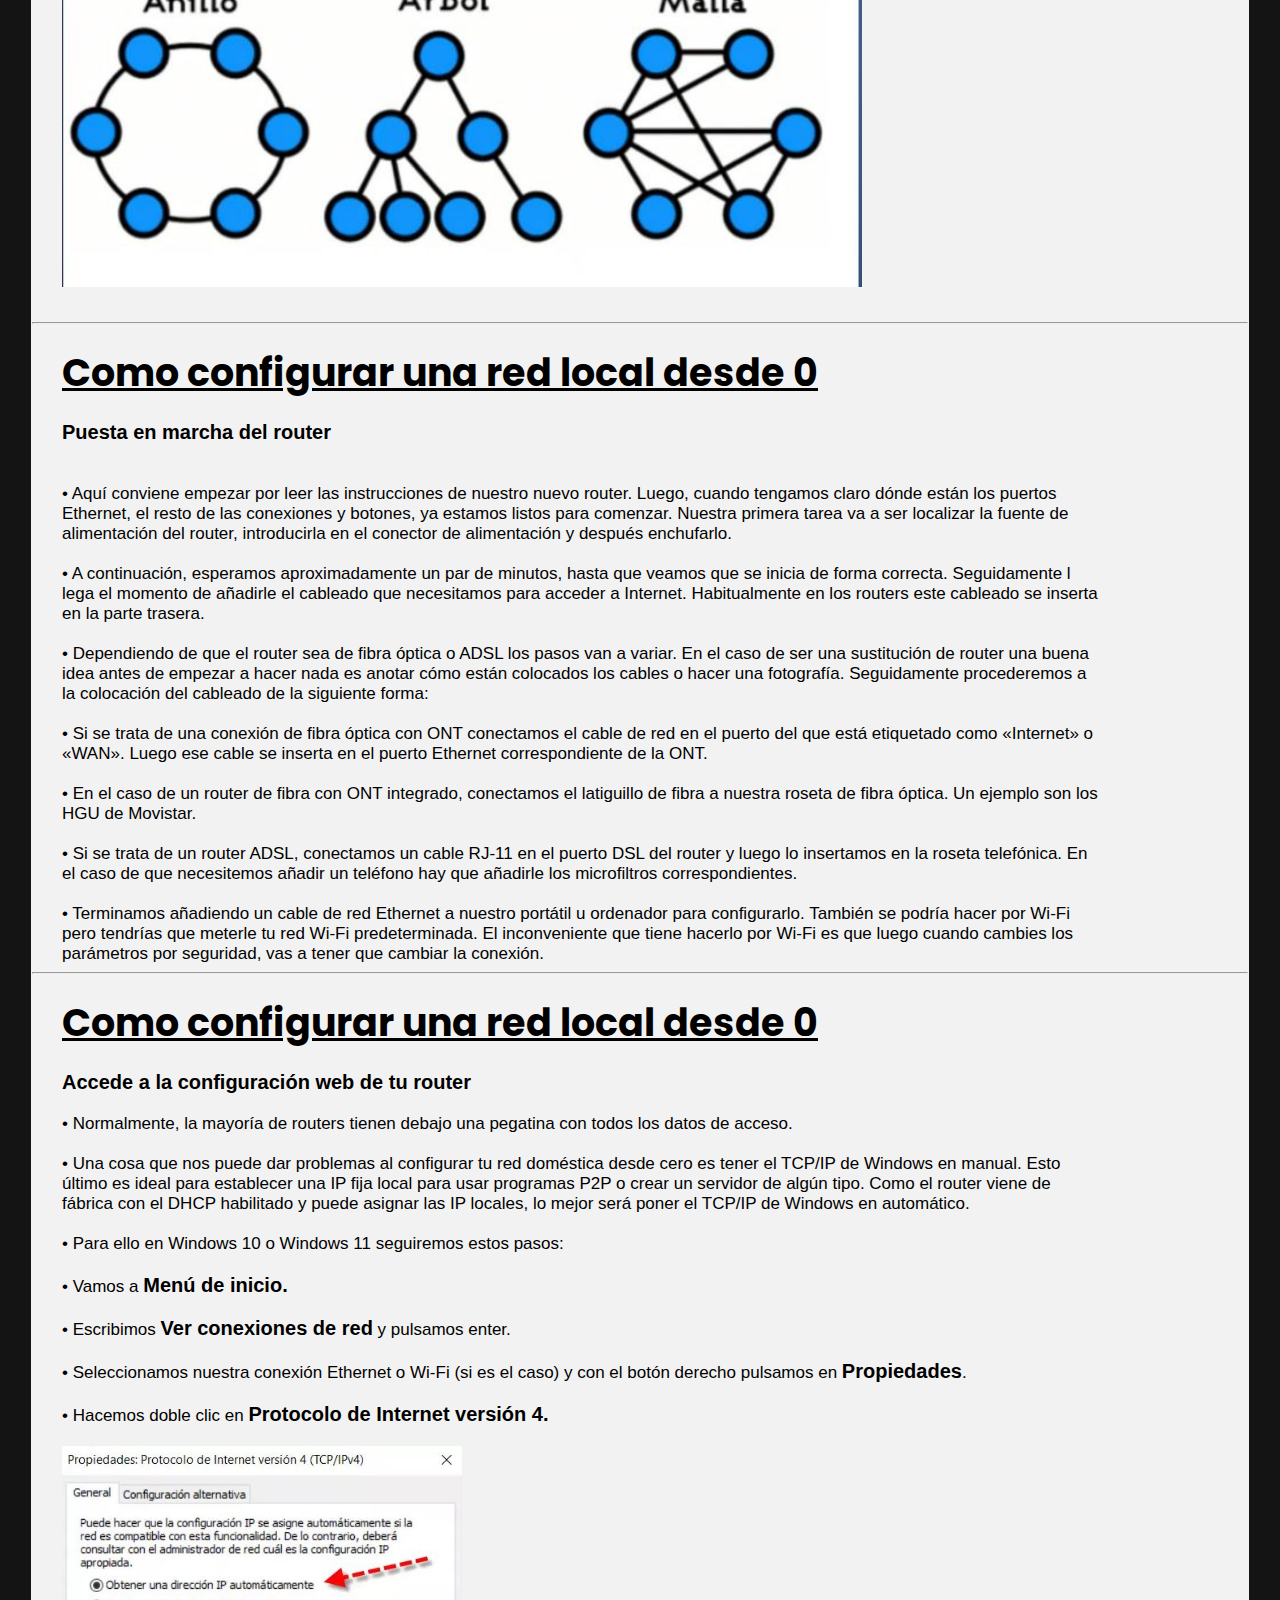
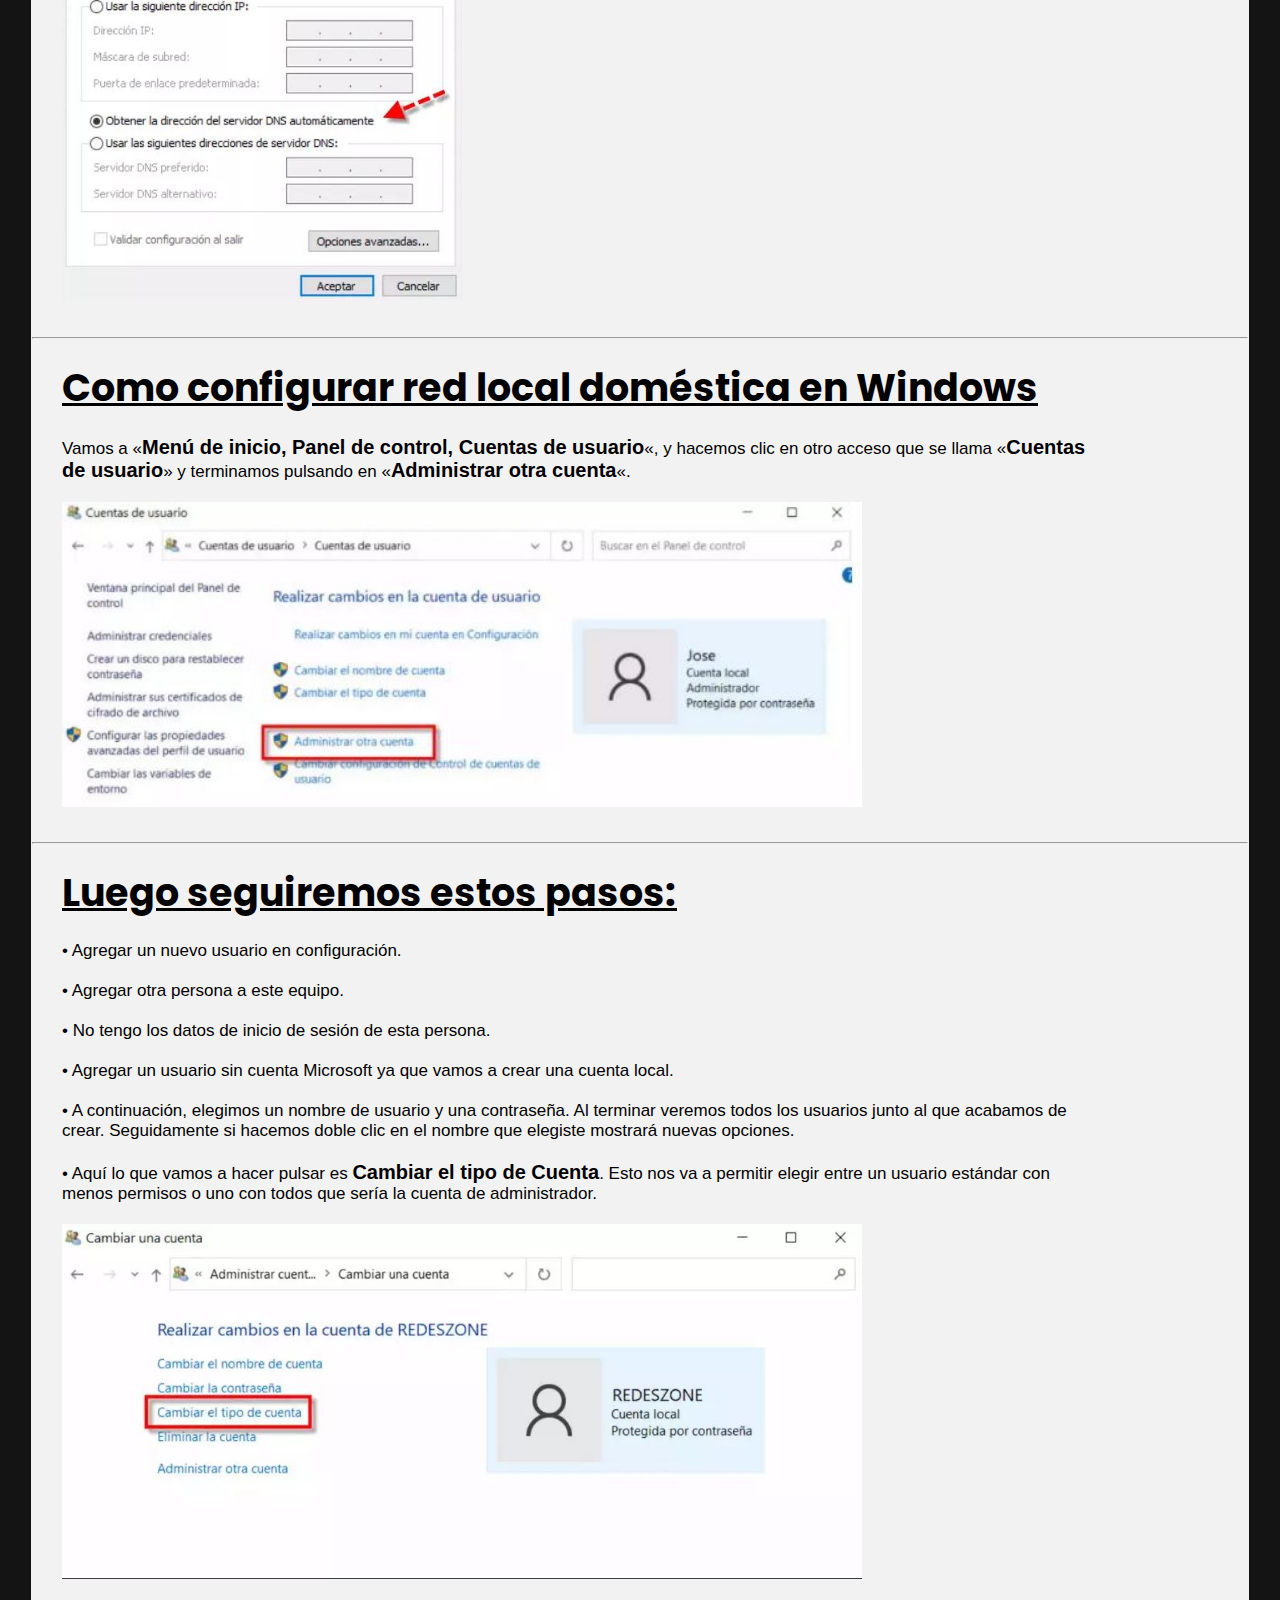
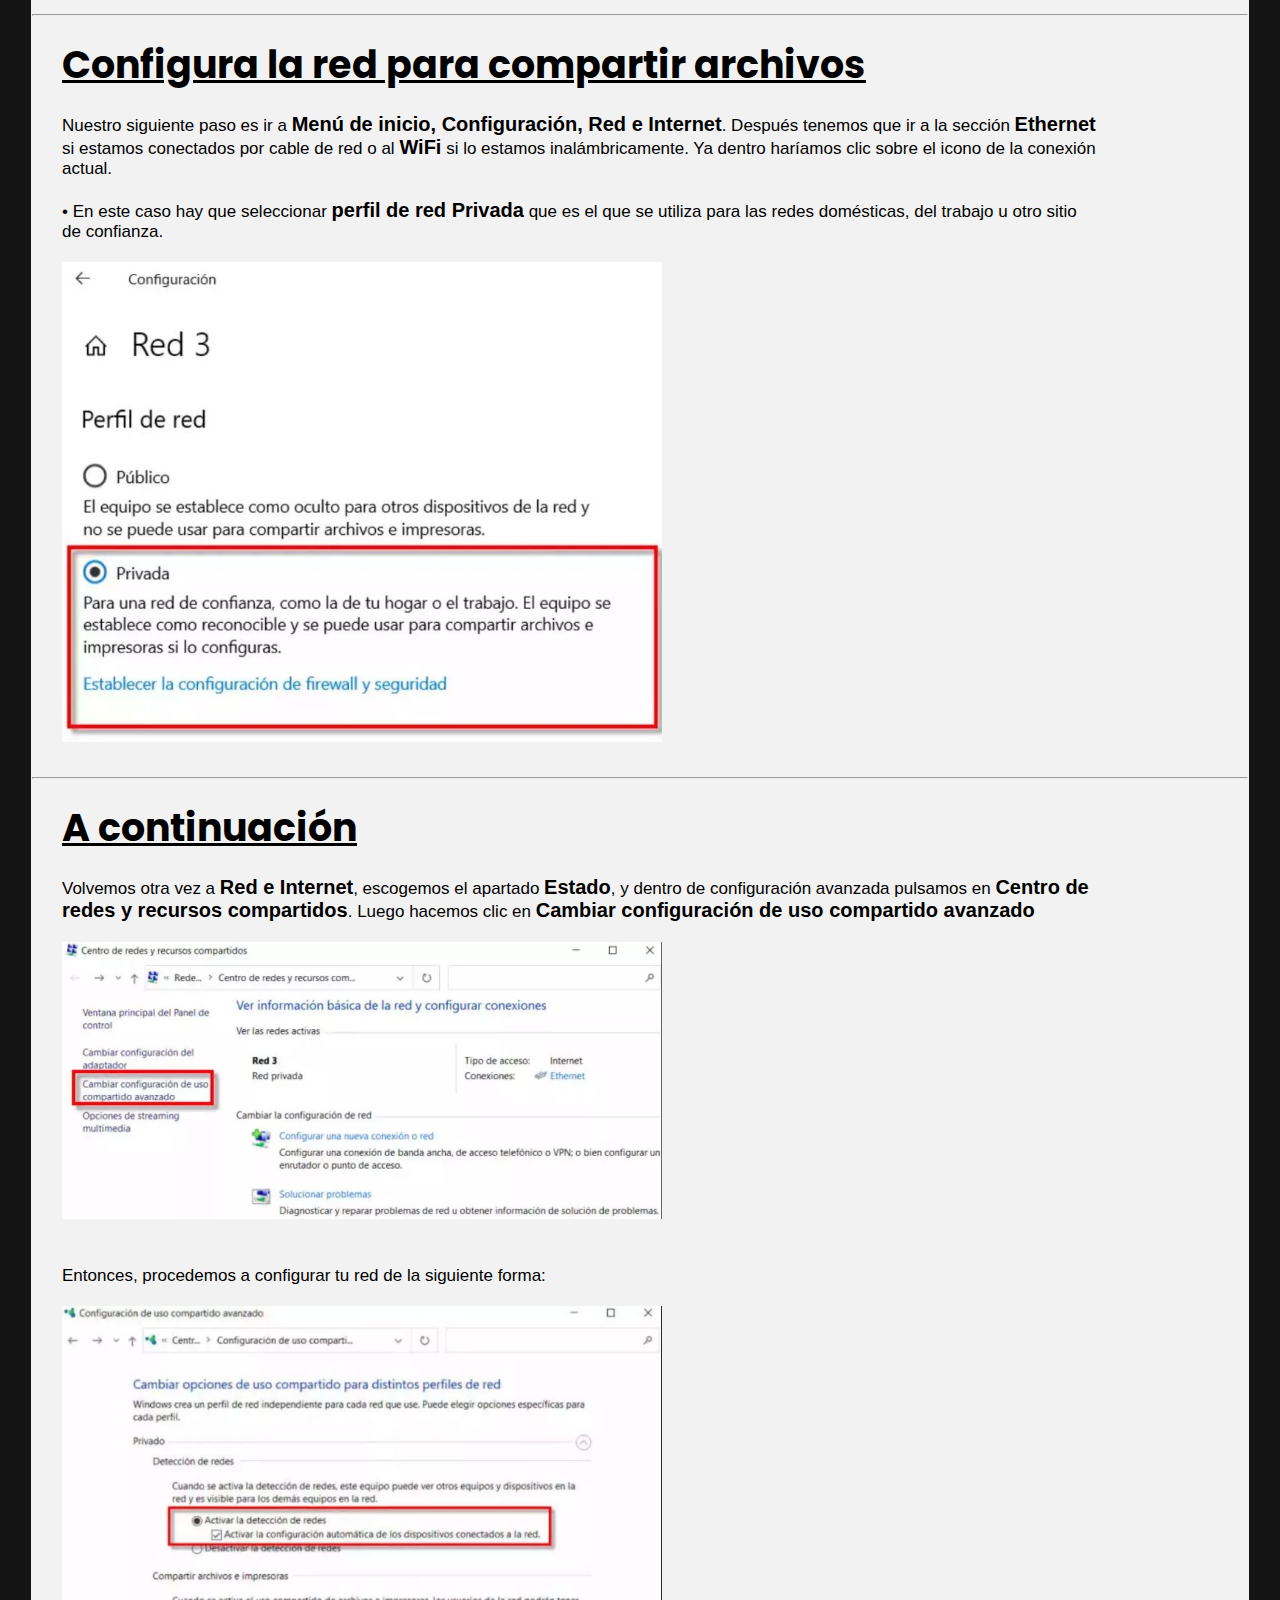
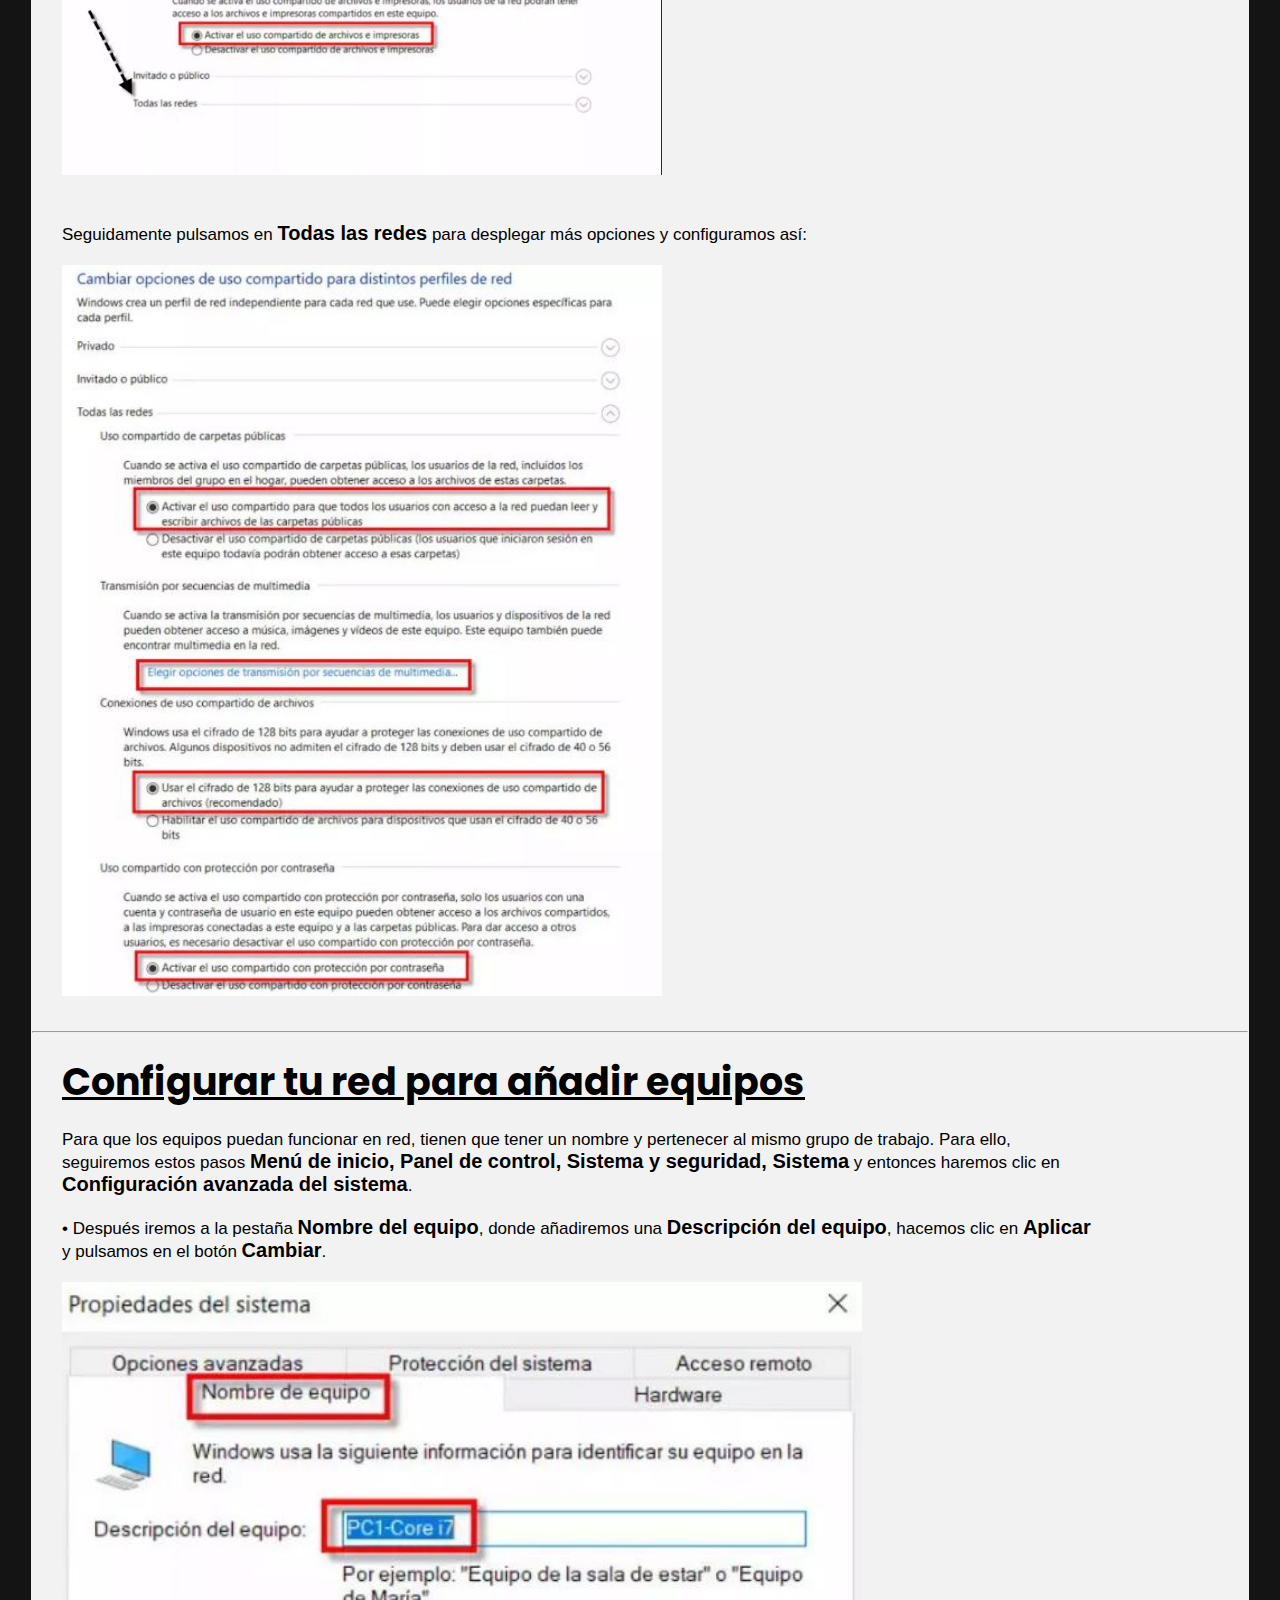
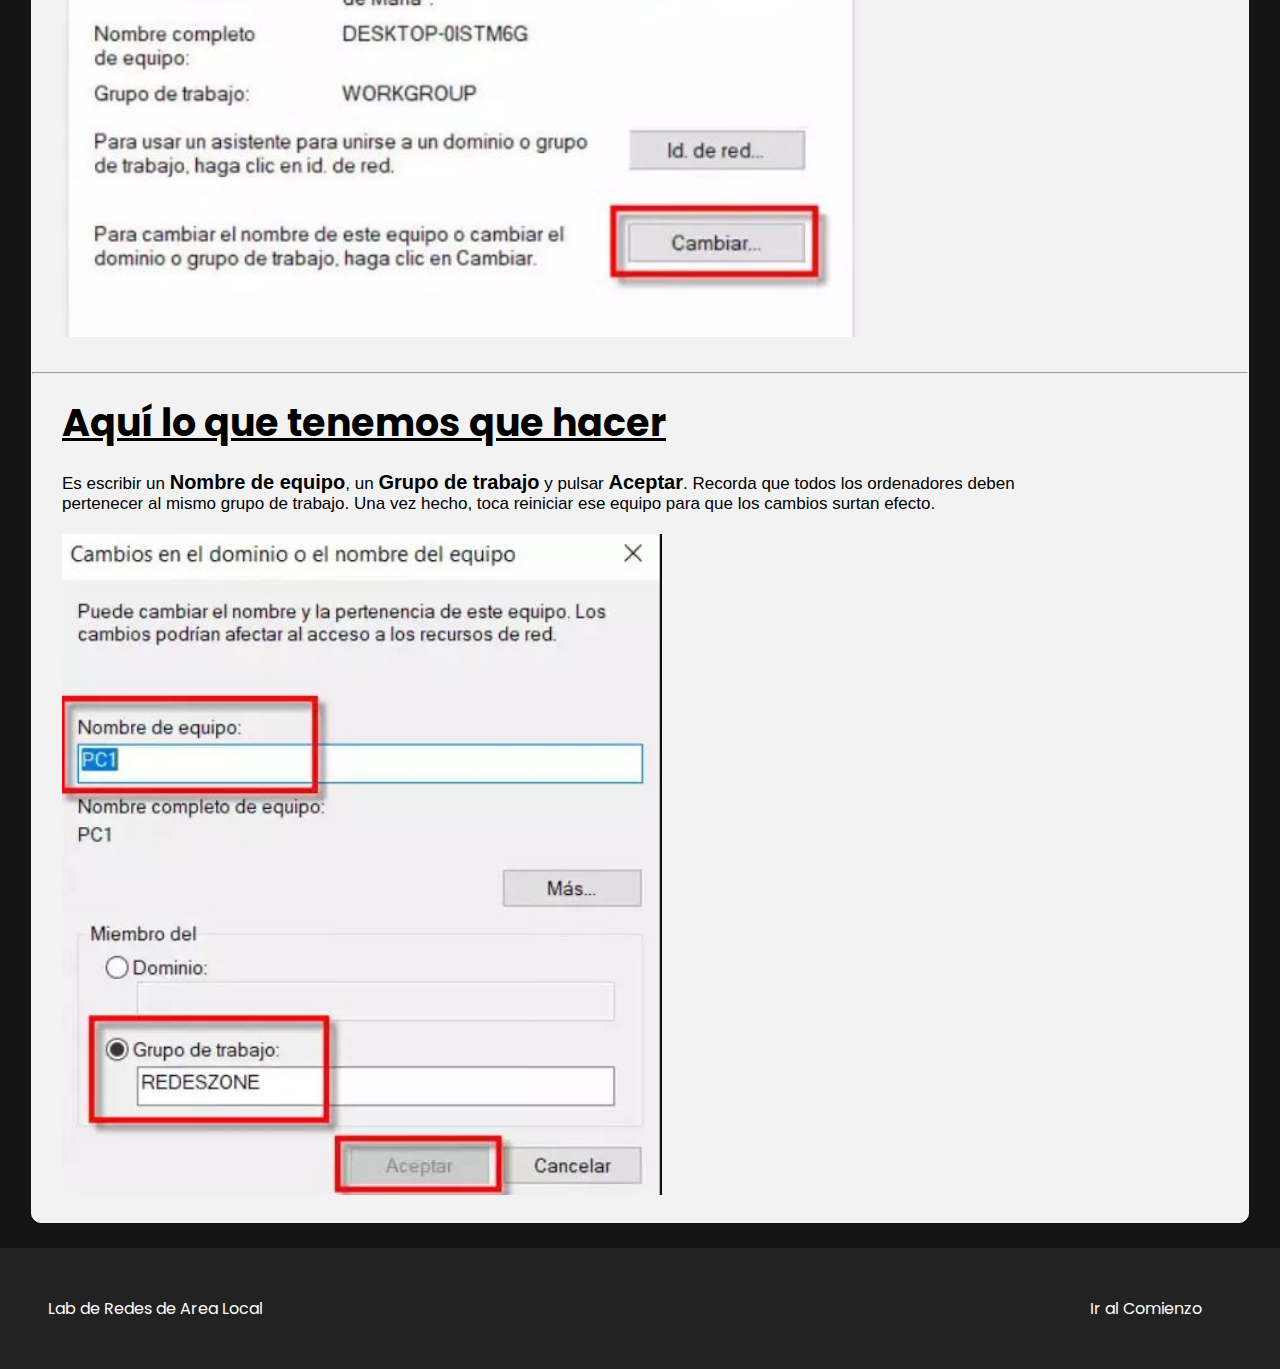
<file: clase/redes/redes.html>
<!DOCTYPE html>
<html lang="es-uy">
    <head>
        <title>LAN · Matias y Alter</title>
        <link rel="icon" href="">
        <meta charset="UTF-8">
        <meta name="keywords" content="portfolio, portafolio, webdesigner, webs, web">
        <meta name="description" content="portfolio de kuda">
        <meta name="author" content="KudaGH">
        <link rel="stylesheet" href="styles.css">
    </head>
    <header id="header">
        <h1 class="nameWeb">LAB REDES  <span>TRABAJO</span></h1>
        <nav class="web">
            <a href="/clase/index/index.html">Home</a>
            <a href="/clase/auten/auten.html">Kerberos</a>
            <a href="/clase/recursos/recursos.html">Recursos</a>
            <a href="/clase/redes/redes.html">Config Redes</a>
            <a href="/clase/active/active.html">Active Dir</a>
        </nav>
    </header>

        <div class="container">
            <section class="Inicio">
                <h1>Configuracion de Red</h1>
                <p class="parrafo">La <b>configuración de red</b> es el proceso de asignar configuraciones,
                    políticas, flujos y controles de red.</p>
                <img src="media/vpn.png" width="800px">
            </section>

            <hr>

            <section class="2do">
                <h2>Tipos de topologia/configuraciones</h2>
                <p class="parrafo">• <b>Bus</b>: todos los nodos de la red están conectados a lo largo de una ruta lineal. Esta topología sencilla suele usarse en redes pequeñas..</br></br>
                    • <b>Anillo</b>: los nodos están conectados en círculo, y el tráfico puede fluir en una dirección o en ambas. Las redes en anillo tienden a ser rentables, pero no tan escalables ni estables como otros tipos de topología de red..</br></br>
                    • <b>Estrella</b>: un nodo central se conecta a todos los demás nodos de la red. Esta es una topología común y estable que se usa a menudo para redes de área local (LAN)..</br></br>
                    • <b>Malla</b>: los nodos están vinculados de tal manera que existen múltiples rutas entre nodos..</br>Este tipo de topología aumenta la resistencia de la red, pero también su coste. Una red puede estar completamente mallada (todos los nodos se conectan a todos los demás) o parcialmente mallada (solo algunos nodos tienen múltiples conexiones a otros nodos)..</br></br>
                    • <b>Árbol</b> (leaf-spine): varias topologías de estrella están conectadas juntas en una
                    configuración de estrella más grande..</br></br>
                    • <b>Híbrida</b>: se utiliza una combinación de distintas topologías dentro de una misma red.</br></p>
                <img src="media/2er.JPG" width="800px">
            </section>

            <hr>

            <section class="3ro">
                <h2>Como configurar una red local desde 0</h2>
                <p class="parrafo"><b>Puesta en marcha del router</b><br>
                    <br><br>• Aquí conviene empezar por leer las instrucciones de nuestro nuevo router. Luego, cuando tengamos claro dónde están los puertos Ethernet, el resto
                    de las conexiones y botones, ya estamos listos para comenzar. Nuestra primera tarea va a ser localizar la fuente de alimentación del router,
                    introducirla en el conector de alimentación y después enchufarlo.
                    <br><br>• A continuación, esperamos aproximadamente un par de minutos, hasta que veamos que se inicia de forma correcta. Seguidamente l lega el momento
                    de añadirle el cableado que necesitamos para acceder a Internet. Habitualmente en los routers este cableado se inserta en la parte trasera.
                    <br><br>• Dependiendo de que el router sea de fibra óptica o ADSL los pasos van a variar. En el caso de ser una sustitución de router una buena idea antes de
                    empezar a hacer nada es anotar cómo están colocados los cables o hacer una fotografía. Seguidamente procederemos a la colocación del cableado de
                    la siguiente forma:
                    <br><br>• Si se trata de una conexión de fibra óptica con ONT conectamos el cable de red en el puerto del que está etiquetado como «Internet» o «WAN».
                    Luego ese cable se inserta en el puerto Ethernet correspondiente de la ONT.
                    <br><br>• En el caso de un router de fibra con ONT integrado, conectamos el latiguillo de fibra a nuestra roseta de fibra óptica. Un ejemplo son los HGU de
                    Movistar.
                    <br><br>• Si se trata de un router ADSL, conectamos un cable RJ-11 en el puerto DSL del router y luego lo insertamos en la roseta telefónica. En el caso de que
                    necesitemos añadir un teléfono hay que añadirle los microfiltros correspondientes.
                    <br><br>• Terminamos añadiendo un cable de red Ethernet a nuestro portátil u ordenador para configurarlo. También se podría hacer por Wi-Fi pero tendrías
                    que meterle tu red Wi-Fi predeterminada. El inconveniente que tiene hacerlo por Wi-Fi es que luego cuando cambies los parámetros por seguridad,
                    vas a tener que cambiar la conexión.<br>
                    </p>
            </section>
            
            <hr>

            <section class="4to">
                <h2>Como configurar una red local desde 0</h2>
                <p class="parrafo"><b>Accede a la configuración web de tu router</b>
                    <br><br>• Normalmente, la mayoría de routers tienen debajo una
                    pegatina con todos los datos de acceso.
                    <br><br>• Una cosa que nos puede dar problemas al configurar tu red
                    doméstica desde cero es tener el TCP/IP de Windows en
                    manual. Esto último es ideal para establecer una IP fija
                    local para usar programas P2P o crear un servidor de algún
                    tipo. Como el router viene de fábrica con el DHCP
                    habilitado y puede asignar las IP locales, lo mejor será
                    poner el TCP/IP de Windows en automático.
                    <br><br>• Para ello en Windows 10 o Windows 11 seguiremos estos
                    pasos:
                    <br><br>• Vamos a <b>Menú de inicio.</b>
                    <br><br>• Escribimos <b>Ver conexiones de red</b> y pulsamos enter.
                    <br><br>• Seleccionamos nuestra conexión Ethernet o Wi-Fi (si es el
                    caso) y con el botón derecho pulsamos en <b>Propiedades</b>.
                    <br><br>• Hacemos doble clic en <b>Protocolo de Internet versión 4.</b><br>
                    </p>
                <img src="media/4ro.JPG" width="400px">
            </section>
        
            <hr>

            <section class="5to">
                <h2>Como configurar red local doméstica en Windows</h2>
                <p class="parrafo">Vamos a «<b>Menú de inicio, Panel de control, Cuentas de usuario</b>«, y
                    hacemos clic en otro acceso que se llama «<b>Cuentas de usuario</b>» y
                    terminamos pulsando en «<b>Administrar otra cuenta</b>«.</p>
                <img src="media/5to.JPG" width="800px">
            </section>

            <hr>

            <section class="6to">
                <h2>Luego seguiremos estos pasos:</h2>
                <p class="parrafo">• Agregar un nuevo usuario en configuración.
                    <br><br>• Agregar otra persona a este equipo.
                    <br><br>• No tengo los datos de inicio de sesión de esta
                    persona.
                    <br><br>• Agregar un usuario sin cuenta Microsoft ya
                    que vamos a crear una cuenta local.
                    <br><br>• A continuación, elegimos un nombre de
                    usuario y una contraseña. Al terminar
                    veremos todos los usuarios junto al que
                    acabamos de crear. Seguidamente si hacemos
                    doble clic en el nombre
                    que elegiste mostrará nuevas opciones.
                    <br><br>• Aquí lo que vamos a hacer pulsar es <b>Cambiar
                    el tipo de Cuenta</b>. Esto nos va a permitir elegir
                    entre un usuario estándar con menos
                    permisos o uno con todos que sería la cuenta
                    de administrador.</p>
                <img src="media/6to.JPG" width="800px">
            </section>

            <hr>

            <section class="7to">
                <h2>Configura la red para compartir archivos</h2>
                <p class="parrafo">Nuestro siguiente paso es ir a <b>Menú
                    de inicio, Configuración, Red e
                    Internet</b>. Después tenemos que ir a la
                    sección <b>Ethernet</b> si estamos
                    conectados por cable de red o al <b>WiFi</b> si lo estamos inalámbricamente. Ya
                    dentro haríamos clic sobre el icono de
                    la conexión actual.
                    <br><br>• En este caso hay que seleccionar <b>perfil
                    de red Privada</b> que es el que se utiliza
                    para las redes domésticas, del trabajo
                    u otro sitio de confianza.</p>
                <img src="media/Captura.JPG" width="600px">
            </section>

            <hr>

            <section class="8vo">
                <h2>A continuación</h2>
                <p class="parrafo">Volvemos
                    otra vez a <b>Red e Internet</b>,
                    escogemos el
                    apartado <b>Estado</b>, y dentro de
                    configuración avanzada
                    pulsamos en <b>Centro de redes
                    y recursos compartidos</b>.
                    Luego hacemos clic
                    en <b/>Cambiar configuración de
                    uso compartido avanzado</b></p>
                <img src="media/asd.JPG" width="600px">
                <p class="parrafo">Entonces, procedemos a configurar tu red de la siguiente forma:</p>
                <img src="media/dsa.JPG" width="600px">
                <p class="parrafo">Seguidamente pulsamos en <b>Todas las redes</b> para desplegar más opciones y configuramos así:</p>
                <img src="media/dsd.JPG" width="600px">
            </section>

            <hr>

            <section class="7to">
                <h2>Configurar tu red para añadir equipos</h2>
                <p class="parrafo">Para que los equipos puedan funcionar en
                    red, tienen que tener un nombre y
                    pertenecer al mismo grupo de trabajo. Para
                    ello, seguiremos estos pasos <b>Menú de
                    inicio, Panel de control, Sistema y
                    seguridad, Sistema</b> y entonces haremos clic
                    en <b>Configuración avanzada del sistema</b>.
                    <br><br>• Después iremos a la pestaña <b>Nombre del
                    equipo</b>, donde añadiremos una <b>Descripción
                    del equipo</b>, hacemos clic en <b>Aplicar</b> y
                    pulsamos en el botón <b>Cambiar</b>.</p>
                <img src="media/yyy.JPG" width="800px">
            </section>

            <hr>

            <section class="7to">
                <h2>Aquí lo que tenemos que hacer</h2>
                <p class="parrafo">Es escribir
                    un <b>Nombre de equipo</b>,
                    un <b>Grupo de trabajo</b> y
                    pulsar <b>Aceptar</b>.
                    Recorda que todos los
                    ordenadores deben
                    pertenecer al mismo
                    grupo de trabajo. Una
                    vez hecho, toca reiniciar
                    ese equipo para que los
                    cambios surtan efecto.</p>
                <img src="media/pc.JPG" width="600px">
            </section>
        
        </div>

        <br>

        <footer>
            <section>
                <a href="#header" id="comienzo">Ir al Comienzo</a>
            </section>
                 
            <p>Lab de Redes de Area Local</p>
        </footer>

    </body>
</html>
</file>
<file: clase/index/styles.css>
/*                                     Fonts                                */

@import url('https://fonts.googleapis.com/css2?family=Poppins:wght@700&display=swap');
@import url('https://fonts.googleapis.com/css2?family=Montserrat:wght@300&display=swap');

/*                                     Inicio                                */

body{
    font-size: 16px;
    font-family: Poppins, sans-serif;
    background-color: rgb(20, 20, 20); 
    padding: 0;
    margin: 0;
    scroll-behavior: smooth;  
}

a{
    text-decoration: none;
    color: #faf8f8;
    background-image: linear-gradient(currentColor, currentColor);
    background-position: 0% 100%;
    background-repeat: no-repeat;
    background-size: 0% 2px;
    transition: background-size .3s;
}

/*                                     Header                                */

header {
    color: #faf8f8;
    padding: 1rem 10rem;
    text-decoration: none;
}

header h1 {
    font-family: Poppins, sans-serif;
    font-size: 20px;
    margin: 0% 20px;
    text-decoration: none;
    display: inline
}


header nav a:hover, header nav a:focus {
    color: #faf8f8;
    background-size: 100% 2px;
}

header nav {
    padding: 2px;
    float: right;
}

header nav a{
    font-size: 14px;
    font-weight: bolder;
    font-family: Poppins, sans-serif;
    margin: 10px;
    padding: 0;
    color: #c7c5c5;
    text-decoration: none;
}

header span{
    background-color: #012761;
    padding: 4px;
    border-radius: 5px;
}


/*                                     Container                                */

div .title{
    font-family: Poppins, sans-serif;
    font-size: 100px;
    color: #f1f1f1;
    text-align: center;
    margin: 150px 100px 0px;
    font-weight: 600;
    transition: 0.5s;
}

div h1:hover{
    -webkit-text-stroke: 2px #f1f1f1;
    color: transparent;
    transition: 0.5s;
}

div p{
    word-spacing: 20px;
    margin: 8px 0 40px 0;
    color: #f1f1f1;
    text-align: center;
}

div .p{
    color: #0951be;
}



/*                                      Video Fondo                              */
.back-video{
    position: absolute;
    right: 0;
    padding: 10 0;
    bottom: 0;
    z-index: -1;
}

@media (min-aspect-ratio: 16/9){
    .back-video{
        width: 100%;
        height: auto;
    }
}

.back-video{
    color:rgb(1, 8, 28);
    opacity: 10%;
}

/*                                     Footer                                */
</file>
<file: clase/active/styles.css>
/*                                     Fonts                                */

@import url('https://fonts.googleapis.com/css2?family=Poppins:wght@700&display=swap');
@import url('https://fonts.googleapis.com/css2?family=Montserrat:wght@300&display=swap');

/*                                     Inicio                                */

html{
    scroll-behavior: smooth;
}

body{
    font-size: 16px;
    font-family: Poppins, sans-serif;
    background-color: rgb(20, 20, 20); 
    padding: 0;
    margin: 0;
}

a{
    text-decoration: none;
    color: #faf8f8;
    background-image: linear-gradient(currentColor, currentColor);
    background-position: 0% 100%;
    background-repeat: no-repeat;
    background-size: 0% 2px;
    transition: background-size .3s;
}

/*                                     Header                                */

header {
    color: #faf8f8;
    padding: 1rem 10rem;
    text-decoration: none;
}

header h1 {
    font-family: Poppins, sans-serif;
    font-size: 20px;
    margin: 0% 20px;
    text-decoration: none;
    display: inline
}


header nav a:hover, header nav a:focus {
    color: #faf8f8;
    background-size: 100% 2px;
}

header nav {
    padding: 2px;
    float: right;
}

header nav a{
    font-size: 14px;
    font-weight: bolder;
    font-family: Poppins, sans-serif;
    margin: 10px;
    padding: 0;
    color: #c7c5c5;
    text-decoration: none;
}

header span{
    background-color: #012761;
    padding: 4px;
    border-radius: 5px;
}

/*                                   Container                                       */

.container {
    width: 95%;
    margin: 0px auto;
    border:1px solid #f3f2f2;
    background-color: #f3f2f2;
    border-radius: 10px;
}

.container h1{
    margin: 20px 30px;
    font-size: 42px;
    text-decoration: underline;
}

.bolder{
    font-family: Arial, sans-serif;
    margin: 20px 150px 0px 30px;
    font-weight: bolder;
    font-size: 17px;
}

.container h2{
    margin: 20px 30px;
    font-size: 38px;
    text-decoration: underline;
}

.parrafo{
    font-family: Arial, sans-serif;
    margin: 20px 150px 0px 30px;
    font-size: 17px;
}

img{
    margin: 20px 30px;
}



/*                                   Footer                                       */




footer {
    background-color: #222;
    padding: 3rem;
    color: #fff;
}

footer section {
    float: right;
}

footer p {
    margin: 0;
}

footer a {
    margin: 30px;
    color: #fff;
    text-decoration: none;
}

footer a:hover {
    color: cornflowerblue;
}
</file>
<file: clase/auten/styles.css>
/*                                     Fonts                                */

@import url('https://fonts.googleapis.com/css2?family=Poppins:wght@700&display=swap');
@import url('https://fonts.googleapis.com/css2?family=Montserrat:wght@300&display=swap');

/*                                     Inicio                                */

html{
    scroll-behavior: smooth;
}

body{
    font-size: 16px;
    font-family: Poppins, sans-serif;
    background-color: rgb(20, 20, 20); 
    padding: 0;
    margin: 0;
}

a{
    text-decoration: none;
    color: #faf8f8;
    background-image: linear-gradient(currentColor, currentColor);
    background-position: 0% 100%;
    background-repeat: no-repeat;
    background-size: 0% 2px;
    transition: background-size .3s;
}

/*                                     Header                                */

header {
    color: #faf8f8;
    padding: 1rem 10rem;
    text-decoration: none;
}

header h1 {
    font-family: Poppins, sans-serif;
    font-size: 20px;
    margin: 0% 20px;
    text-decoration: none;
    display: inline
}


header nav a:hover, header nav a:focus {
    color: #faf8f8;
    background-size: 100% 2px;
}

header nav {
    padding: 2px;
    float: right;
}

header nav a{
    font-size: 14px;
    font-weight: bolder;
    font-family: Poppins, sans-serif;
    margin: 10px;
    padding: 0;
    color: #c7c5c5;
    text-decoration: none;
}

header span{
    background-color: #012761;
    padding: 4px;
    border-radius: 5px;
}

/*                                   Container                                       */

.container {
    width: 95%;
    margin: 0px auto;
    border:1px solid #f3f2f2;
    background-color: #f3f2f2;
    border-radius: 10px;
}

.container h1{
    margin: 20px 30px;
    font-size: 42px;
    text-decoration: underline;
}

.bolder{
    font-family: Arial, sans-serif;
    margin: 20px 150px 0px 30px;
    font-weight: bolder;
    font-size: 17px;
}

.container h2{
    margin: 20px 30px;
    font-size: 38px;
    text-decoration: underline;
}

div p{
    font-family: Arial, sans-serif;
    margin: 20px 150px 0px 30px;
    font-size: 17px;
}

div b{
    font-size: 20px;
}

.vent, .vent b{
    color: darkgreen;
    font-size: 17px;
}


.desv, .desv b{
    color: darkred;
    font-size: 17px;
}

img{
    margin: 20px 30px;
}




/*                                   Footer                                       */




footer {
    background-color: #222;
    padding: 3rem;
    color: #fff;
}

footer section {
    float: right;
}

footer p {
    margin: 0;
}

footer a {
    margin: 30px;
    color: #fff;
    text-decoration: none;
}

footer a:hover {
    color: cornflowerblue;
}
</file>
<file: clase/recursos/styles.css>
/*                                     Fonts                                */

@import url('https://fonts.googleapis.com/css2?family=Poppins:wght@700&display=swap');
@import url('https://fonts.googleapis.com/css2?family=Montserrat:wght@300&display=swap');

/*                                     Inicio                                */

html{
    scroll-behavior: smooth;
}

body{
    font-size: 16px;
    font-family: Poppins, sans-serif;
    background-color: rgb(20, 20, 20); 
    padding: 0;
    margin: 0;
}

a{
    text-decoration: none;
    color: #faf8f8;
    background-image: linear-gradient(currentColor, currentColor);
    background-position: 0% 100%;
    background-repeat: no-repeat;
    background-size: 0% 2px;
    transition: background-size .3s;
}

/*                                     Header                                */

header {
    color: #faf8f8;
    padding: 1rem 10rem;
    text-decoration: none;
}

header h1 {
    font-family: Poppins, sans-serif;
    font-size: 20px;
    margin: 0% 20px;
    text-decoration: none;
    display: inline
}


header nav a:hover, header nav a:focus {
    color: #faf8f8;
    background-size: 100% 2px;
}

header nav {
    padding: 2px;
    float: right;
}

header nav a{
    font-size: 14px;
    font-weight: bolder;
    font-family: Poppins, sans-serif;
    margin: 10px;
    padding: 0;
    color: #c7c5c5;
    text-decoration: none;
}

header span{
    background-color: #012761;
    padding: 4px;
    border-radius: 5px;
}

/*                                   Container                                       */

.container {
    width: 95%;
    margin: 0px auto;
    border:1px solid #f3f2f2;
    background-color: #f3f2f2;
    border-radius: 10px;
}

.container h1{
    margin: 20px 30px;
    font-size: 42px;
    text-decoration: underline;
}

.bolder{
    font-family: Arial, sans-serif;
    margin: 20px 150px 0px 30px;
    font-weight: bolder;
    font-size: 17px;
}

.container h2{
    margin: 20px 30px;
    font-size: 38px;
    text-decoration: underline;
}

.parrafo{
    font-family: Arial, sans-serif;
    margin: 20px 150px 0px 30px;
    font-size: 17px;
}

img{
    margin: 20px 30px;
}

div b{
    font-size: 20px;
}

.cara{
    font-family: Arial, sans-serif;
    margin: 20px 150px 0px 30px;
    font-size: 17px;
    color: darkgreen;
}

/*                                   Footer                                       */




footer {
    background-color: #222;
    padding: 3rem;
    color: #fff;
}

footer section {
    float: right;
}

footer p {
    margin: 0;
}

footer a {
    margin: 30px;
    color: #fff;
    text-decoration: none;
}

footer a:hover {
    color: cornflowerblue;
}
</file>
<file: clase/redes/styles.css>
/*                                     Fonts                                */

@import url('https://fonts.googleapis.com/css2?family=Poppins:wght@700&display=swap');
@import url('https://fonts.googleapis.com/css2?family=Montserrat:wght@300&display=swap');

/*                                     Inicio                                */

html{
    scroll-behavior: smooth;
}

body{
    font-size: 16px;
    font-family: Poppins, sans-serif;
    background-color: rgb(20, 20, 20); 
    padding: 0;
    margin: 0;
}

a{
    text-decoration: none;
    color: #faf8f8;
    background-image: linear-gradient(currentColor, currentColor);
    background-position: 0% 100%;
    background-repeat: no-repeat;
    background-size: 0% 2px;
    transition: background-size .3s;
}

/*                                     Header                                */

header {
    color: #faf8f8;
    padding: 1rem 10rem;
    text-decoration: none;
}

header h1 {
    font-family: Poppins, sans-serif;
    font-size: 20px;
    margin: 0% 20px;
    text-decoration: none;
    display: inline
}


header nav a:hover, header nav a:focus {
    color: #faf8f8;
    background-size: 100% 2px;
}

header nav {
    padding: 2px;
    float: right;
}

header nav a{
    font-size: 14px;
    font-weight: bolder;
    font-family: Poppins, sans-serif;
    margin: 10px;
    padding: 0;
    color: #c7c5c5;
    text-decoration: none;
}

header span{
    background-color: #012761;
    padding: 4px;
    border-radius: 5px;
}

/*                                   Container                                       */

.container {
    width: 95%;
    margin: 0px auto;
    border:1px solid #f3f2f2;
    background-color: #f3f2f2;
    border-radius: 10px;
}

.container h1{
    margin: 20px 30px;
    font-size: 42px;
    text-decoration: underline;
}

.bolder{
    font-family: Arial, sans-serif;
    margin: 20px 150px 0px 30px;
    font-weight: bolder;
    font-size: 17px;
}

.container h2{
    margin: 20px 30px;
    font-size: 38px;
    text-decoration: underline;
}

.parrafo{
    font-family: Arial, sans-serif;
    margin: 20px 150px 0px 30px;
    font-size: 17px;
}

img{
    margin: 20px 30px;
}

div b{
    font-size: 20px;
}

/*                                   Footer                                       */




footer {
    background-color: #222;
    padding: 3rem;
    color: #fff;
}

footer section {
    float: right;
}

footer p {
    margin: 0;
}

footer a {
    margin: 30px;
    color: #fff;
    text-decoration: none;
}

footer a:hover {
    color: cornflowerblue;
}
</file>
